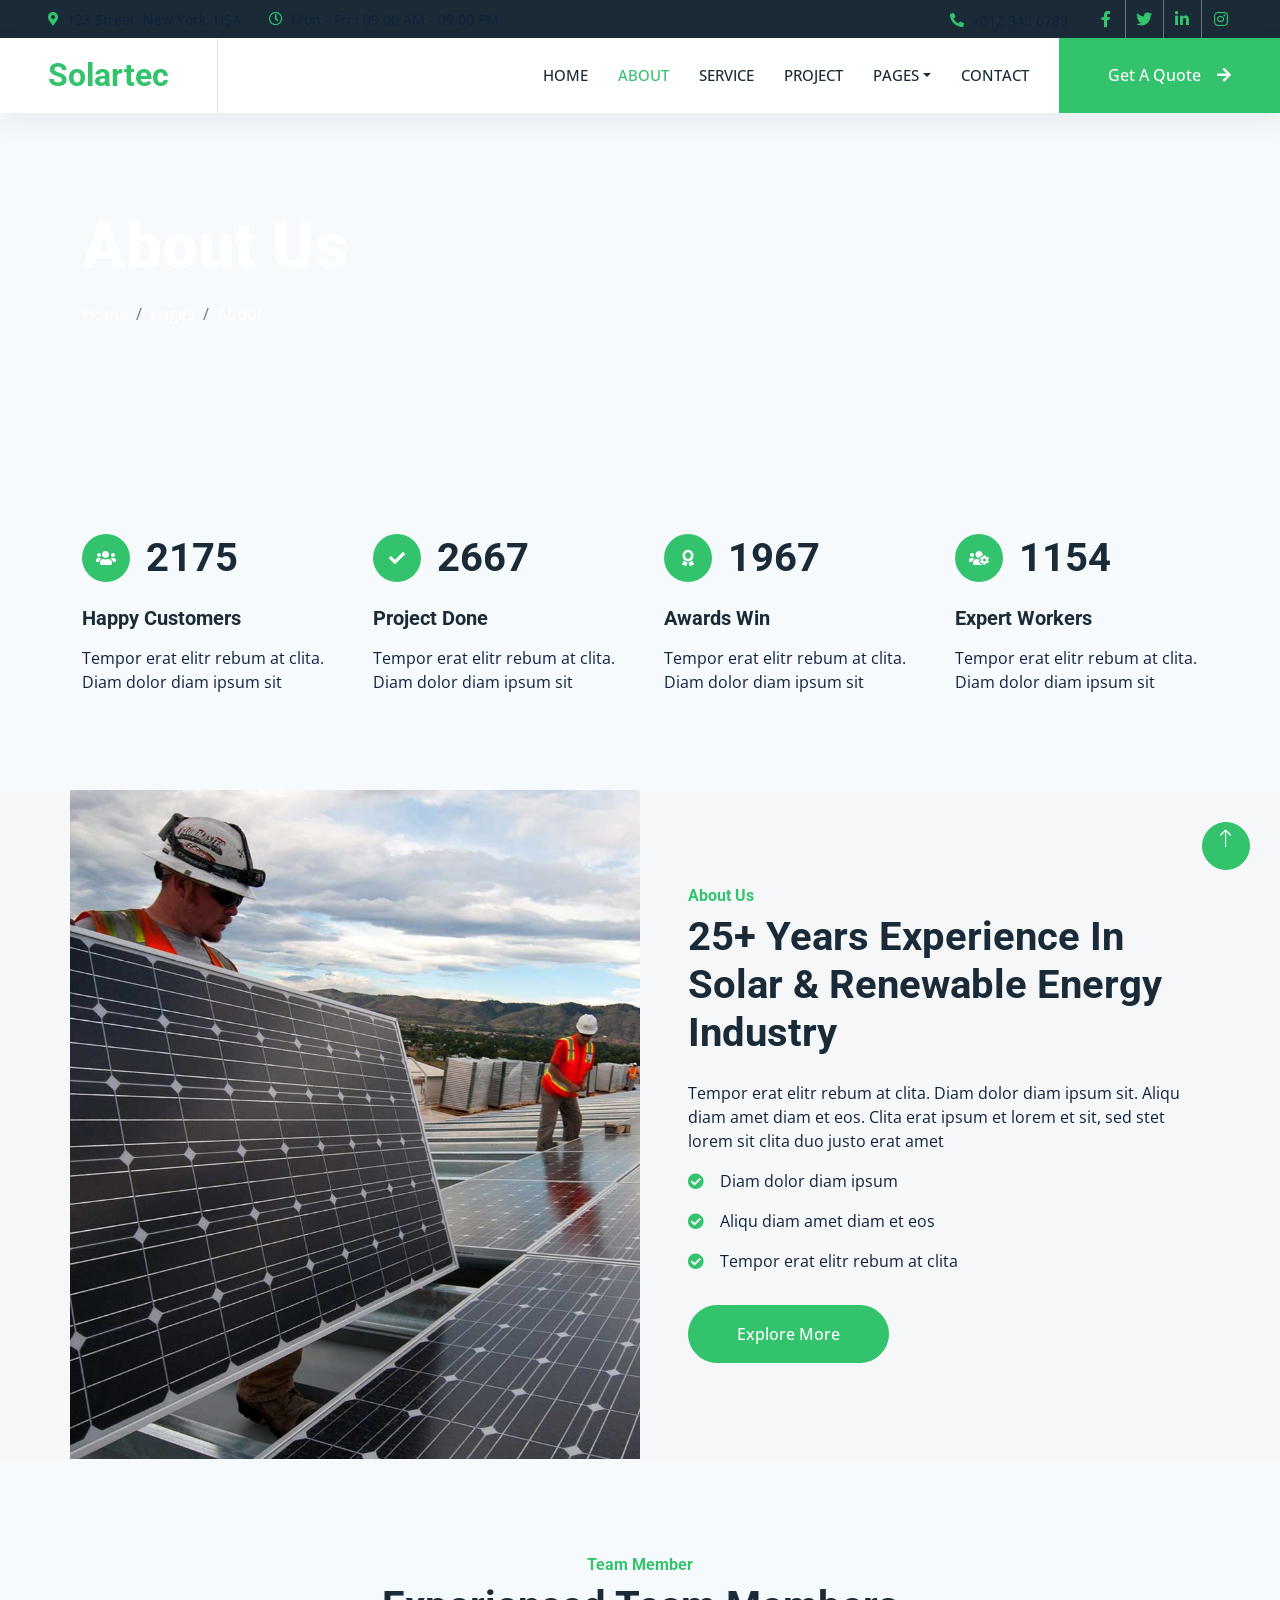
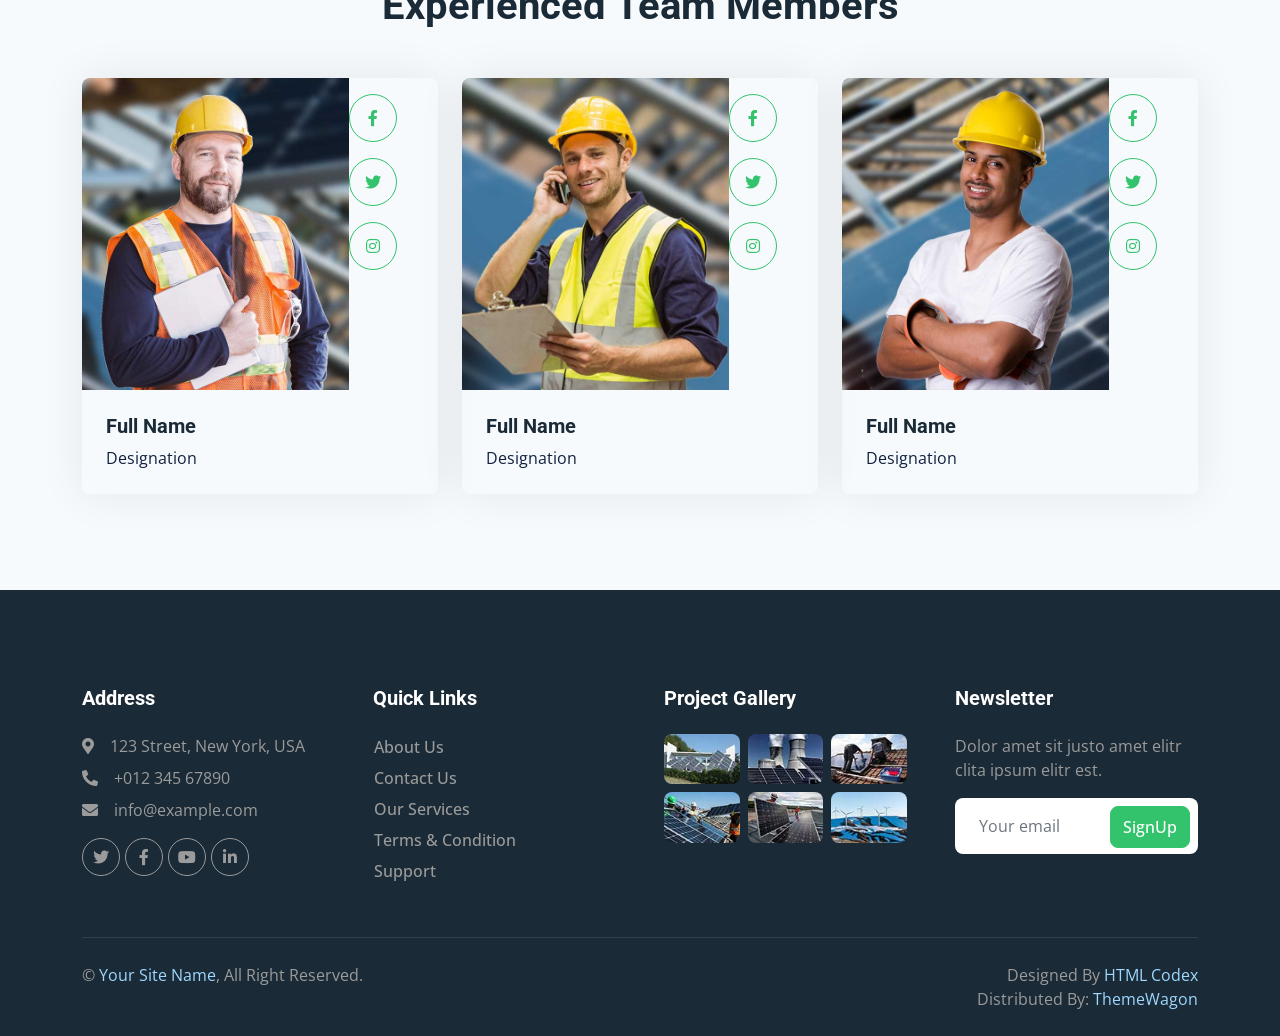
<file: about.html>
<!DOCTYPE html>
<html lang="en">

<head>
    <meta charset="utf-8">
    <title>Solartec - Renewable Energy Website Template</title>
    <meta content="width=device-width, initial-scale=1.0" name="viewport">
    <meta content="" name="keywords">
    <meta content="" name="description">

    <!-- Favicon -->
    <link href="img/favicon.ico" rel="icon">

    <!-- Google Web Fonts -->
    <link rel="preconnect" href="https://fonts.googleapis.com">
    <link rel="preconnect" href="https://fonts.gstatic.com" crossorigin>
    <link href="https://fonts.googleapis.com/css2?family=Open+Sans:wght@400;500&family=Roboto:wght@500;700;900&display=swap" rel="stylesheet"> 

    <!-- Icon Font Stylesheet -->
    <link href="https://cdnjs.cloudflare.com/ajax/libs/font-awesome/5.10.0/css/all.min.css" rel="stylesheet">
    <link href="https://cdn.jsdelivr.net/npm/bootstrap-icons@1.4.1/font/bootstrap-icons.css" rel="stylesheet">

    <!-- Libraries Stylesheet -->
    <link href="lib/animate/animate.min.css" rel="stylesheet">
    <link href="lib/owlcarousel/assets/owl.carousel.min.css" rel="stylesheet">
    <link href="lib/lightbox/css/lightbox.min.css" rel="stylesheet">

    <!-- Customized Bootstrap Stylesheet -->
    <link href="css/bootstrap.min.css" rel="stylesheet">

    <!-- Template Stylesheet -->
    <link href="css/style.css" rel="stylesheet">
</head>

<body>
    <!-- Spinner Start -->
    <div id="spinner" class="show bg-white position-fixed translate-middle w-100 vh-100 top-50 start-50 d-flex align-items-center justify-content-center">
        <div class="spinner-border text-primary" style="width: 3rem; height: 3rem;" role="status">
            <span class="sr-only">Loading...</span>
        </div>
    </div>
    <!-- Spinner End -->


    <!-- Topbar Start -->
    <div class="container-fluid bg-dark p-0">
        <div class="row gx-0 d-none d-lg-flex">
            <div class="col-lg-7 px-5 text-start">
                <div class="h-100 d-inline-flex align-items-center me-4">
                    <small class="fa fa-map-marker-alt text-primary me-2"></small>
                    <small>123 Street, New York, USA</small>
                </div>
                <div class="h-100 d-inline-flex align-items-center">
                    <small class="far fa-clock text-primary me-2"></small>
                    <small>Mon - Fri : 09.00 AM - 09.00 PM</small>
                </div>
            </div>
            <div class="col-lg-5 px-5 text-end">
                <div class="h-100 d-inline-flex align-items-center me-4">
                    <small class="fa fa-phone-alt text-primary me-2"></small>
                    <small>+012 345 6789</small>
                </div>
                <div class="h-100 d-inline-flex align-items-center mx-n2">
                    <a class="btn btn-square btn-link rounded-0 border-0 border-end border-secondary" href=""><i class="fab fa-facebook-f"></i></a>
                    <a class="btn btn-square btn-link rounded-0 border-0 border-end border-secondary" href=""><i class="fab fa-twitter"></i></a>
                    <a class="btn btn-square btn-link rounded-0 border-0 border-end border-secondary" href=""><i class="fab fa-linkedin-in"></i></a>
                    <a class="btn btn-square btn-link rounded-0" href=""><i class="fab fa-instagram"></i></a>
                </div>
            </div>
        </div>
    </div>
    <!-- Topbar End -->


    <!-- Navbar Start -->
    <nav class="navbar navbar-expand-lg bg-white navbar-light sticky-top p-0">
        <a href="index.html" class="navbar-brand d-flex align-items-center border-end px-4 px-lg-5">
            <h2 class="m-0 text-primary">Solartec</h2>
        </a>
        <button type="button" class="navbar-toggler me-4" data-bs-toggle="collapse" data-bs-target="#navbarCollapse">
            <span class="navbar-toggler-icon"></span>
        </button>
        <div class="collapse navbar-collapse" id="navbarCollapse">
            <div class="navbar-nav ms-auto p-4 p-lg-0">
                <a href="index.html" class="nav-item nav-link">Home</a>
                <a href="about.html" class="nav-item nav-link active">About</a>
                <a href="service.html" class="nav-item nav-link">Service</a>
                <a href="project.html" class="nav-item nav-link">Project</a>
                <div class="nav-item dropdown">
                    <a href="#" class="nav-link dropdown-toggle" data-bs-toggle="dropdown">Pages</a>
                    <div class="dropdown-menu bg-light m-0">
                        <a href="feature.html" class="dropdown-item">Feature</a>
                        <a href="quote.html" class="dropdown-item">Free Quote</a>
                        <a href="team.html" class="dropdown-item">Our Team</a>
                        <a href="testimonial.html" class="dropdown-item">Testimonial</a>
                        <a href="404.html" class="dropdown-item">404 Page</a>
                    </div>
                </div>
                <a href="contact.html" class="nav-item nav-link">Contact</a>
            </div>
            <a href="" class="btn btn-primary rounded-0 py-4 px-lg-5 d-none d-lg-block">Get A Quote<i class="fa fa-arrow-right ms-3"></i></a>
        </div>
    </nav>
    <!-- Navbar End -->


    <!-- Page Header Start -->
    <div class="container-fluid page-header py-5 mb-5">
        <div class="container py-5">
            <h1 class="display-3 text-white mb-3 animated slideInDown">About Us</h1>
            <nav aria-label="breadcrumb animated slideInDown">
                <ol class="breadcrumb">
                    <li class="breadcrumb-item"><a class="text-white" href="#">Home</a></li>
                    <li class="breadcrumb-item"><a class="text-white" href="#">Pages</a></li>
                    <li class="breadcrumb-item text-white active" aria-current="page">About</li>
                </ol>
            </nav>
        </div>
    </div>
    <!-- Page Header End -->


    <!-- Feature Start -->
    <div class="container-xxl py-5">
        <div class="container">
            <div class="row g-5">
                <div class="col-md-6 col-lg-3 wow fadeIn" data-wow-delay="0.1s">
                    <div class="d-flex align-items-center mb-4">
                        <div class="btn-lg-square bg-primary rounded-circle me-3">
                            <i class="fa fa-users text-white"></i>
                        </div>
                        <h1 class="mb-0" data-toggle="counter-up">3453</h1>
                    </div>
                    <h5 class="mb-3">Happy Customers</h5>
                    <span>Tempor erat elitr rebum at clita. Diam dolor diam ipsum sit</span>
                </div>
                <div class="col-md-6 col-lg-3 wow fadeIn" data-wow-delay="0.3s">
                    <div class="d-flex align-items-center mb-4">
                        <div class="btn-lg-square bg-primary rounded-circle me-3">
                            <i class="fa fa-check text-white"></i>
                        </div>
                        <h1 class="mb-0" data-toggle="counter-up">4234</h1>
                    </div>
                    <h5 class="mb-3">Project Done</h5>
                    <span>Tempor erat elitr rebum at clita. Diam dolor diam ipsum sit</span>
                </div>
                <div class="col-md-6 col-lg-3 wow fadeIn" data-wow-delay="0.5s">
                    <div class="d-flex align-items-center mb-4">
                        <div class="btn-lg-square bg-primary rounded-circle me-3">
                            <i class="fa fa-award text-white"></i>
                        </div>
                        <h1 class="mb-0" data-toggle="counter-up">3123</h1>
                    </div>
                    <h5 class="mb-3">Awards Win</h5>
                    <span>Tempor erat elitr rebum at clita. Diam dolor diam ipsum sit</span>
                </div>
                <div class="col-md-6 col-lg-3 wow fadeIn" data-wow-delay="0.7s">
                    <div class="d-flex align-items-center mb-4">
                        <div class="btn-lg-square bg-primary rounded-circle me-3">
                            <i class="fa fa-users-cog text-white"></i>
                        </div>
                        <h1 class="mb-0" data-toggle="counter-up">1831</h1>
                    </div>
                    <h5 class="mb-3">Expert Workers</h5>
                    <span>Tempor erat elitr rebum at clita. Diam dolor diam ipsum sit</span>
                </div>
            </div>
        </div>
    </div>
    <!-- Feature Start -->
    

    <!-- About Start -->
    <div class="container-fluid bg-light overflow-hidden my-5 px-lg-0">
        <div class="container about px-lg-0">
            <div class="row g-0 mx-lg-0">
                <div class="col-lg-6 ps-lg-0 wow fadeIn" data-wow-delay="0.1s" style="min-height: 400px;">
                    <div class="position-relative h-100">
                        <img class="position-absolute img-fluid w-100 h-100" src="img/about.jpg" style="object-fit: cover;" alt="">
                    </div>
                </div>
                <div class="col-lg-6 about-text py-5 wow fadeIn" data-wow-delay="0.5s">
                    <div class="p-lg-5 pe-lg-0">
                        <h6 class="text-primary">About Us</h6>
                        <h1 class="mb-4">25+ Years Experience In Solar & Renewable Energy Industry</h1>
                        <p>Tempor erat elitr rebum at clita. Diam dolor diam ipsum sit. Aliqu diam amet diam et eos. Clita erat ipsum et lorem et sit, sed stet lorem sit clita duo justo erat amet</p>
                        <p><i class="fa fa-check-circle text-primary me-3"></i>Diam dolor diam ipsum</p>
                        <p><i class="fa fa-check-circle text-primary me-3"></i>Aliqu diam amet diam et eos</p>
                        <p><i class="fa fa-check-circle text-primary me-3"></i>Tempor erat elitr rebum at clita</p>
                        <a href="" class="btn btn-primary rounded-pill py-3 px-5 mt-3">Explore More</a>
                    </div>
                </div>
            </div>
        </div>
    </div>
    <!-- About End -->


    <!-- Team Start -->
    <div class="container-xxl py-5">
        <div class="container">
            <div class="text-center mx-auto mb-5 wow fadeInUp" data-wow-delay="0.1s" style="max-width: 600px;">
                <h6 class="text-primary">Team Member</h6>
                <h1 class="mb-4">Experienced Team Members</h1>
            </div>
            <div class="row g-4">
                <div class="col-lg-4 col-md-6 wow fadeInUp" data-wow-delay="0.1s">
                    <div class="team-item rounded overflow-hidden">
                        <div class="d-flex">
                            <img class="img-fluid w-75" src="img/team-1.jpg" alt="">
                            <div class="team-social w-25">
                                <a class="btn btn-lg-square btn-outline-primary rounded-circle mt-3" href=""><i class="fab fa-facebook-f"></i></a>
                                <a class="btn btn-lg-square btn-outline-primary rounded-circle mt-3" href=""><i class="fab fa-twitter"></i></a>
                                <a class="btn btn-lg-square btn-outline-primary rounded-circle mt-3" href=""><i class="fab fa-instagram"></i></a>
                            </div>
                        </div>
                        <div class="p-4">
                            <h5>Full Name</h5>
                            <span>Designation</span>
                        </div>
                    </div>
                </div>
                <div class="col-lg-4 col-md-6 wow fadeInUp" data-wow-delay="0.3s">
                    <div class="team-item rounded overflow-hidden">
                        <div class="d-flex">
                            <img class="img-fluid w-75" src="img/team-2.jpg" alt="">
                            <div class="team-social w-25">
                                <a class="btn btn-lg-square btn-outline-primary rounded-circle mt-3" href=""><i class="fab fa-facebook-f"></i></a>
                                <a class="btn btn-lg-square btn-outline-primary rounded-circle mt-3" href=""><i class="fab fa-twitter"></i></a>
                                <a class="btn btn-lg-square btn-outline-primary rounded-circle mt-3" href=""><i class="fab fa-instagram"></i></a>
                            </div>
                        </div>
                        <div class="p-4">
                            <h5>Full Name</h5>
                            <span>Designation</span>
                        </div>
                    </div>
                </div>
                <div class="col-lg-4 col-md-6 wow fadeInUp" data-wow-delay="0.5s">
                    <div class="team-item rounded overflow-hidden">
                        <div class="d-flex">
                            <img class="img-fluid w-75" src="img/team-3.jpg" alt="">
                            <div class="team-social w-25">
                                <a class="btn btn-lg-square btn-outline-primary rounded-circle mt-3" href=""><i class="fab fa-facebook-f"></i></a>
                                <a class="btn btn-lg-square btn-outline-primary rounded-circle mt-3" href=""><i class="fab fa-twitter"></i></a>
                                <a class="btn btn-lg-square btn-outline-primary rounded-circle mt-3" href=""><i class="fab fa-instagram"></i></a>
                            </div>
                        </div>
                        <div class="p-4">
                            <h5>Full Name</h5>
                            <span>Designation</span>
                        </div>
                    </div>
                </div>
            </div>
        </div>
    </div>
    <!-- Team End -->
        

    <!-- Footer Start -->
    <div class="container-fluid bg-dark text-body footer mt-5 pt-5 wow fadeIn" data-wow-delay="0.1s">
        <div class="container py-5">
            <div class="row g-5">
                <div class="col-lg-3 col-md-6">
                    <h5 class="text-white mb-4">Address</h5>
                    <p class="mb-2"><i class="fa fa-map-marker-alt me-3"></i>123 Street, New York, USA</p>
                    <p class="mb-2"><i class="fa fa-phone-alt me-3"></i>+012 345 67890</p>
                    <p class="mb-2"><i class="fa fa-envelope me-3"></i>info@example.com</p>
                    <div class="d-flex pt-2">
                        <a class="btn btn-square btn-outline-light btn-social" href=""><i class="fab fa-twitter"></i></a>
                        <a class="btn btn-square btn-outline-light btn-social" href=""><i class="fab fa-facebook-f"></i></a>
                        <a class="btn btn-square btn-outline-light btn-social" href=""><i class="fab fa-youtube"></i></a>
                        <a class="btn btn-square btn-outline-light btn-social" href=""><i class="fab fa-linkedin-in"></i></a>
                    </div>
                </div>
                <div class="col-lg-3 col-md-6">
                    <h5 class="text-white mb-4">Quick Links</h5>
                    <a class="btn btn-link" href="">About Us</a>
                    <a class="btn btn-link" href="">Contact Us</a>
                    <a class="btn btn-link" href="">Our Services</a>
                    <a class="btn btn-link" href="">Terms & Condition</a>
                    <a class="btn btn-link" href="">Support</a>
                </div>
                <div class="col-lg-3 col-md-6">
                    <h5 class="text-white mb-4">Project Gallery</h5>
                    <div class="row g-2">
                        <div class="col-4">
                            <img class="img-fluid rounded" src="img/gallery-1.jpg" alt="">
                        </div>
                        <div class="col-4">
                            <img class="img-fluid rounded" src="img/gallery-2.jpg" alt="">
                        </div>
                        <div class="col-4">
                            <img class="img-fluid rounded" src="img/gallery-3.jpg" alt="">
                        </div>
                        <div class="col-4">
                            <img class="img-fluid rounded" src="img/gallery-4.jpg" alt="">
                        </div>
                        <div class="col-4">
                            <img class="img-fluid rounded" src="img/gallery-5.jpg" alt="">
                        </div>
                        <div class="col-4">
                            <img class="img-fluid rounded" src="img/gallery-6.jpg" alt="">
                        </div>
                    </div>
                </div>
                <div class="col-lg-3 col-md-6">
                    <h5 class="text-white mb-4">Newsletter</h5>
                    <p>Dolor amet sit justo amet elitr clita ipsum elitr est.</p>
                    <div class="position-relative mx-auto" style="max-width: 400px;">
                        <input class="form-control border-0 w-100 py-3 ps-4 pe-5" type="text" placeholder="Your email">
                        <button type="button" class="btn btn-primary py-2 position-absolute top-0 end-0 mt-2 me-2">SignUp</button>
                    </div>
                </div>
            </div>
        </div>
        <div class="container">
            <div class="copyright">
                <div class="row">
                    <div class="col-md-6 text-center text-md-start mb-3 mb-md-0">
                        &copy; <a href="#">Your Site Name</a>, All Right Reserved.
                    </div>
                    <div class="col-md-6 text-center text-md-end">
                        <!--/*** This template is free as long as you keep the footer author’s credit link/attribution link/backlink. If you'd like to use the template without the footer author’s credit link/attribution link/backlink, you can purchase the Credit Removal License from "https://htmlcodex.com/credit-removal". Thank you for your support. ***/-->
                        Designed By <a href="https://htmlcodex.com">HTML Codex</a>
                        <br>Distributed By: <a href="https://themewagon.com" target="_blank">ThemeWagon</a>
                    </div>
                </div>
            </div>
        </div>
    </div>
    <!-- Footer End -->


    <!-- Back to Top -->
    <a href="#" class="btn btn-lg btn-primary btn-lg-square rounded-circle back-to-top"><i class="bi bi-arrow-up"></i></a>


    <!-- JavaScript Libraries -->
    <script src="https://code.jquery.com/jquery-3.4.1.min.js"></script>
    <script src="https://cdn.jsdelivr.net/npm/bootstrap@5.0.0/dist/js/bootstrap.bundle.min.js"></script>
    <script src="lib/wow/wow.min.js"></script>
    <script src="lib/easing/easing.min.js"></script>
    <script src="lib/waypoints/waypoints.min.js"></script>
    <script src="lib/counterup/counterup.min.js"></script>
    <script src="lib/owlcarousel/owl.carousel.min.js"></script>
    <script src="lib/isotope/isotope.pkgd.min.js"></script>
    <script src="lib/lightbox/js/lightbox.min.js"></script>

    <!-- Template Javascript -->
    <script src="js/main.js"></script>
</body>

</html>
</file>
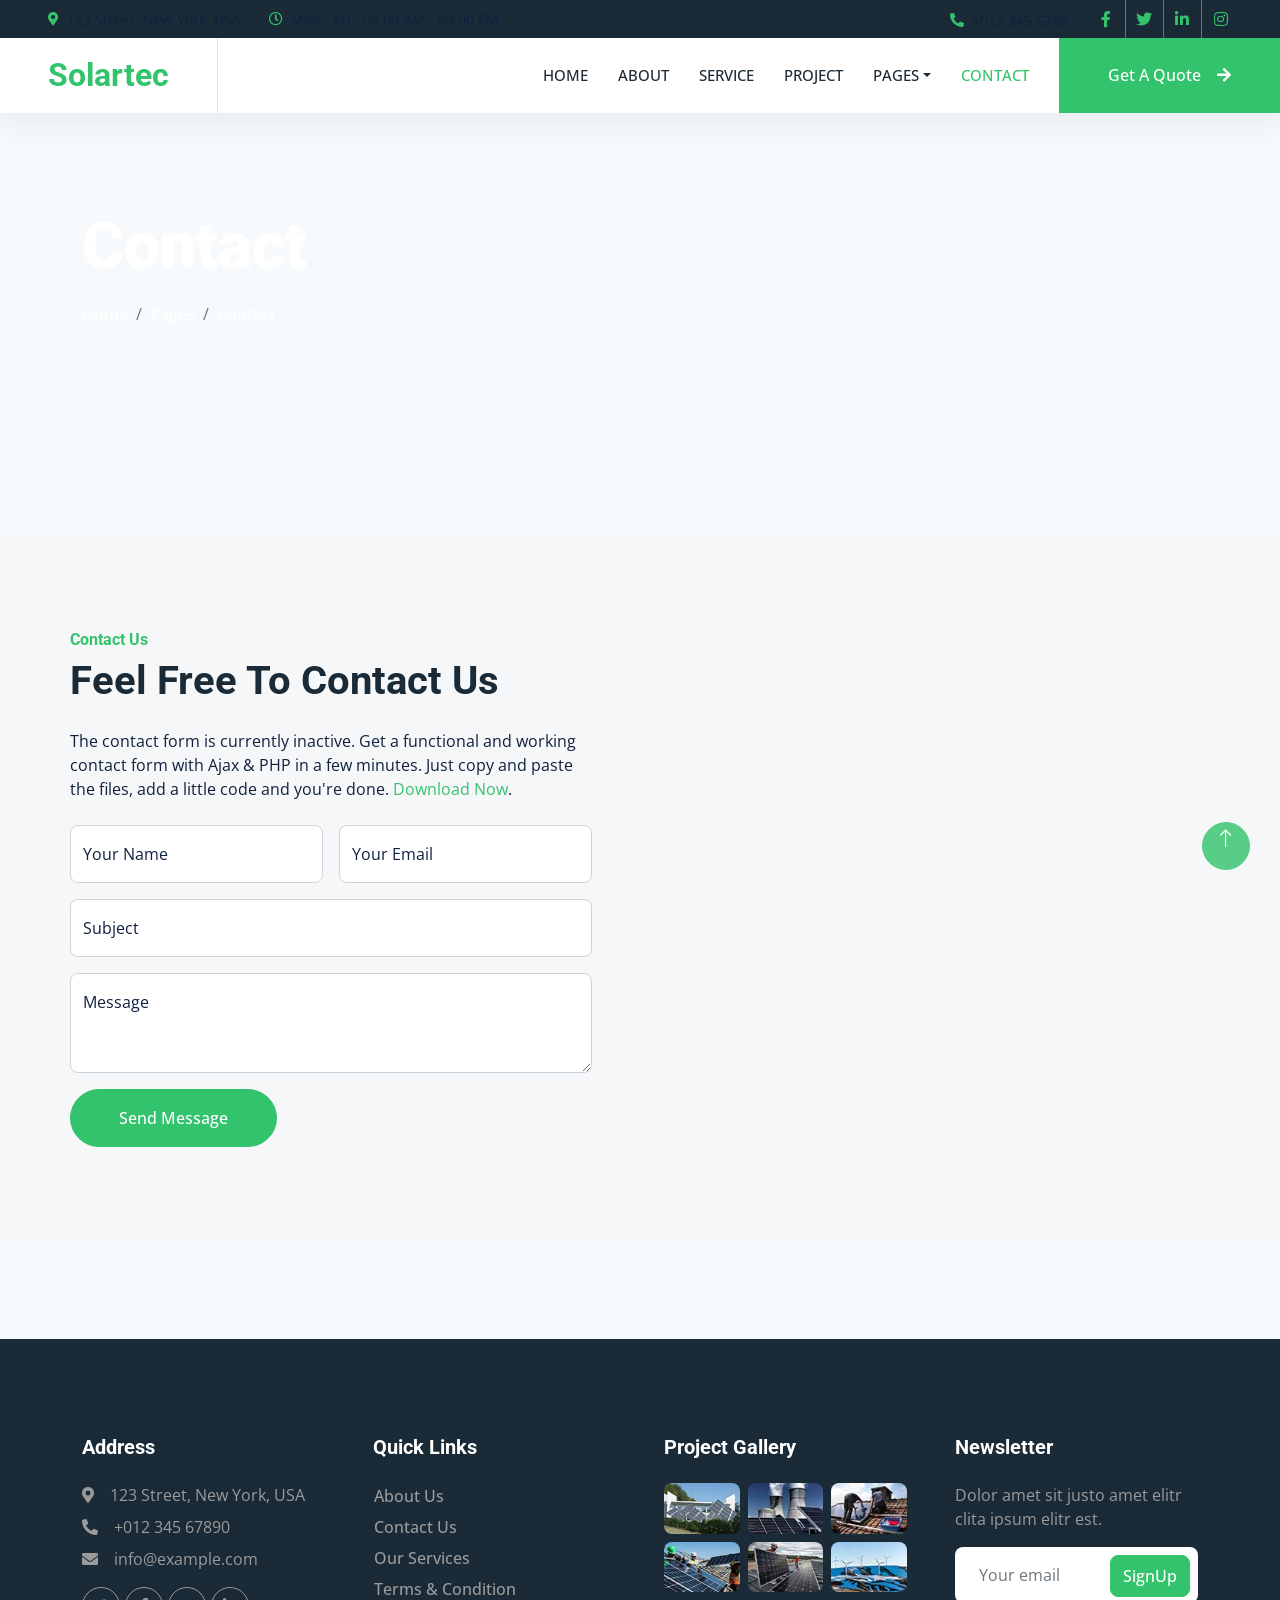
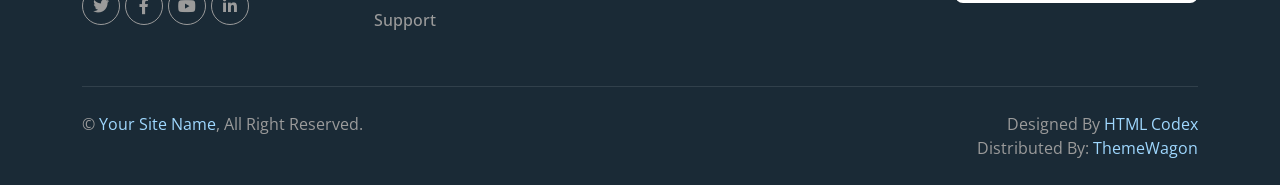
<file: contact.html>
<!DOCTYPE html>
<html lang="en">

<head>
    <meta charset="utf-8">
    <title>Solartec - Renewable Energy Website Template</title>
    <meta content="width=device-width, initial-scale=1.0" name="viewport">
    <meta content="" name="keywords">
    <meta content="" name="description">

    <!-- Favicon -->
    <link href="img/favicon.ico" rel="icon">

    <!-- Google Web Fonts -->
    <link rel="preconnect" href="https://fonts.googleapis.com">
    <link rel="preconnect" href="https://fonts.gstatic.com" crossorigin>
    <link href="https://fonts.googleapis.com/css2?family=Open+Sans:wght@400;500&family=Roboto:wght@500;700;900&display=swap" rel="stylesheet"> 

    <!-- Icon Font Stylesheet -->
    <link href="https://cdnjs.cloudflare.com/ajax/libs/font-awesome/5.10.0/css/all.min.css" rel="stylesheet">
    <link href="https://cdn.jsdelivr.net/npm/bootstrap-icons@1.4.1/font/bootstrap-icons.css" rel="stylesheet">

    <!-- Libraries Stylesheet -->
    <link href="lib/animate/animate.min.css" rel="stylesheet">
    <link href="lib/owlcarousel/assets/owl.carousel.min.css" rel="stylesheet">
    <link href="lib/lightbox/css/lightbox.min.css" rel="stylesheet">

    <!-- Customized Bootstrap Stylesheet -->
    <link href="css/bootstrap.min.css" rel="stylesheet">

    <!-- Template Stylesheet -->
    <link href="css/style.css" rel="stylesheet">
</head>

<body>
    <!-- Spinner Start -->
    <div id="spinner" class="show bg-white position-fixed translate-middle w-100 vh-100 top-50 start-50 d-flex align-items-center justify-content-center">
        <div class="spinner-border text-primary" style="width: 3rem; height: 3rem;" role="status">
            <span class="sr-only">Loading...</span>
        </div>
    </div>
    <!-- Spinner End -->


    <!-- Topbar Start -->
    <div class="container-fluid bg-dark p-0">
        <div class="row gx-0 d-none d-lg-flex">
            <div class="col-lg-7 px-5 text-start">
                <div class="h-100 d-inline-flex align-items-center me-4">
                    <small class="fa fa-map-marker-alt text-primary me-2"></small>
                    <small>123 Street, New York, USA</small>
                </div>
                <div class="h-100 d-inline-flex align-items-center">
                    <small class="far fa-clock text-primary me-2"></small>
                    <small>Mon - Fri : 09.00 AM - 09.00 PM</small>
                </div>
            </div>
            <div class="col-lg-5 px-5 text-end">
                <div class="h-100 d-inline-flex align-items-center me-4">
                    <small class="fa fa-phone-alt text-primary me-2"></small>
                    <small>+012 345 6789</small>
                </div>
                <div class="h-100 d-inline-flex align-items-center mx-n2">
                    <a class="btn btn-square btn-link rounded-0 border-0 border-end border-secondary" href=""><i class="fab fa-facebook-f"></i></a>
                    <a class="btn btn-square btn-link rounded-0 border-0 border-end border-secondary" href=""><i class="fab fa-twitter"></i></a>
                    <a class="btn btn-square btn-link rounded-0 border-0 border-end border-secondary" href=""><i class="fab fa-linkedin-in"></i></a>
                    <a class="btn btn-square btn-link rounded-0" href=""><i class="fab fa-instagram"></i></a>
                </div>
            </div>
        </div>
    </div>
    <!-- Topbar End -->


    <!-- Navbar Start -->
    <nav class="navbar navbar-expand-lg bg-white navbar-light sticky-top p-0">
        <a href="index.html" class="navbar-brand d-flex align-items-center border-end px-4 px-lg-5">
            <h2 class="m-0 text-primary">Solartec</h2>
        </a>
        <button type="button" class="navbar-toggler me-4" data-bs-toggle="collapse" data-bs-target="#navbarCollapse">
            <span class="navbar-toggler-icon"></span>
        </button>
        <div class="collapse navbar-collapse" id="navbarCollapse">
            <div class="navbar-nav ms-auto p-4 p-lg-0">
                <a href="index.html" class="nav-item nav-link">Home</a>
                <a href="about.html" class="nav-item nav-link">About</a>
                <a href="service.html" class="nav-item nav-link">Service</a>
                <a href="project.html" class="nav-item nav-link">Project</a>
                <div class="nav-item dropdown">
                    <a href="#" class="nav-link dropdown-toggle" data-bs-toggle="dropdown">Pages</a>
                    <div class="dropdown-menu bg-light m-0">
                        <a href="feature.html" class="dropdown-item">Feature</a>
                        <a href="quote.html" class="dropdown-item">Free Quote</a>
                        <a href="team.html" class="dropdown-item">Our Team</a>
                        <a href="testimonial.html" class="dropdown-item">Testimonial</a>
                        <a href="404.html" class="dropdown-item">404 Page</a>
                    </div>
                </div>
                <a href="contact.html" class="nav-item nav-link active">Contact</a>
            </div>
            <a href="" class="btn btn-primary rounded-0 py-4 px-lg-5 d-none d-lg-block">Get A Quote<i class="fa fa-arrow-right ms-3"></i></a>
        </div>
    </nav>
    <!-- Navbar End -->


    <!-- Page Header Start -->
    <div class="container-fluid page-header py-5 mb-5">
        <div class="container py-5">
            <h1 class="display-3 text-white mb-3 animated slideInDown">Contact</h1>
            <nav aria-label="breadcrumb animated slideInDown">
                <ol class="breadcrumb">
                    <li class="breadcrumb-item"><a class="text-white" href="#">Home</a></li>
                    <li class="breadcrumb-item"><a class="text-white" href="#">Pages</a></li>
                    <li class="breadcrumb-item text-white active" aria-current="page">Contact</li>
                </ol>
            </nav>
        </div>
    </div>
    <!-- Page Header End -->


    <!-- Contact Start -->
    <div class="container-fluid bg-light overflow-hidden px-lg-0" style="margin: 6rem 0;">
        <div class="container contact px-lg-0">
            <div class="row g-0 mx-lg-0">
                <div class="col-lg-6 contact-text py-5 wow fadeIn" data-wow-delay="0.5s">
                    <div class="p-lg-5 ps-lg-0">
                        <h6 class="text-primary">Contact Us</h6>
                        <h1 class="mb-4">Feel Free To Contact Us</h1>
                        <p class="mb-4">The contact form is currently inactive. Get a functional and working contact form with Ajax & PHP in a few minutes. Just copy and paste the files, add a little code and you're done. <a href="https://htmlcodex.com/contact-form">Download Now</a>.</p>
                        <form>
                            <div class="row g-3">
                                <div class="col-md-6">
                                    <div class="form-floating">
                                        <input type="text" class="form-control" id="name" placeholder="Your Name">
                                        <label for="name">Your Name</label>
                                    </div>
                                </div>
                                <div class="col-md-6">
                                    <div class="form-floating">
                                        <input type="email" class="form-control" id="email" placeholder="Your Email">
                                        <label for="email">Your Email</label>
                                    </div>
                                </div>
                                <div class="col-12">
                                    <div class="form-floating">
                                        <input type="text" class="form-control" id="subject" placeholder="Subject">
                                        <label for="subject">Subject</label>
                                    </div>
                                </div>
                                <div class="col-12">
                                    <div class="form-floating">
                                        <textarea class="form-control" placeholder="Leave a message here" id="message" style="height: 100px"></textarea>
                                        <label for="message">Message</label>
                                    </div>
                                </div>
                                <div class="col-12">
                                    <button class="btn btn-primary rounded-pill py-3 px-5" type="submit">Send Message</button>
                                </div>
                            </div>
                        </form>
                    </div>
                </div>
                <div class="col-lg-6 pe-lg-0" style="min-height: 400px;">
                    <div class="position-relative h-100">
                        <iframe class="position-absolute w-100 h-100" style="object-fit: cover;"
                        src="https://www.google.com/maps/embed?pb=!1m18!1m12!1m3!1d3001156.4288297426!2d-78.01371936852176!3d42.72876761954724!2m3!1f0!2f0!3f0!3m2!1i1024!2i768!4f13.1!3m3!1m2!1s0x4ccc4bf0f123a5a9%3A0xddcfc6c1de189567!2sNew%20York%2C%20USA!5e0!3m2!1sen!2sbd!4v1603794290143!5m2!1sen!2sbd"
                        frameborder="0" allowfullscreen="" aria-hidden="false"
                        tabindex="0"></iframe>
                    </div>
                </div>
            </div>
        </div>
    </div>
    <!-- Contact End -->


    <!-- Footer Start -->
    <div class="container-fluid bg-dark text-body footer mt-5 pt-5 wow fadeIn" data-wow-delay="0.1s">
        <div class="container py-5">
            <div class="row g-5">
                <div class="col-lg-3 col-md-6">
                    <h5 class="text-white mb-4">Address</h5>
                    <p class="mb-2"><i class="fa fa-map-marker-alt me-3"></i>123 Street, New York, USA</p>
                    <p class="mb-2"><i class="fa fa-phone-alt me-3"></i>+012 345 67890</p>
                    <p class="mb-2"><i class="fa fa-envelope me-3"></i>info@example.com</p>
                    <div class="d-flex pt-2">
                        <a class="btn btn-square btn-outline-light btn-social" href=""><i class="fab fa-twitter"></i></a>
                        <a class="btn btn-square btn-outline-light btn-social" href=""><i class="fab fa-facebook-f"></i></a>
                        <a class="btn btn-square btn-outline-light btn-social" href=""><i class="fab fa-youtube"></i></a>
                        <a class="btn btn-square btn-outline-light btn-social" href=""><i class="fab fa-linkedin-in"></i></a>
                    </div>
                </div>
                <div class="col-lg-3 col-md-6">
                    <h5 class="text-white mb-4">Quick Links</h5>
                    <a class="btn btn-link" href="">About Us</a>
                    <a class="btn btn-link" href="">Contact Us</a>
                    <a class="btn btn-link" href="">Our Services</a>
                    <a class="btn btn-link" href="">Terms & Condition</a>
                    <a class="btn btn-link" href="">Support</a>
                </div>
                <div class="col-lg-3 col-md-6">
                    <h5 class="text-white mb-4">Project Gallery</h5>
                    <div class="row g-2">
                        <div class="col-4">
                            <img class="img-fluid rounded" src="img/gallery-1.jpg" alt="">
                        </div>
                        <div class="col-4">
                            <img class="img-fluid rounded" src="img/gallery-2.jpg" alt="">
                        </div>
                        <div class="col-4">
                            <img class="img-fluid rounded" src="img/gallery-3.jpg" alt="">
                        </div>
                        <div class="col-4">
                            <img class="img-fluid rounded" src="img/gallery-4.jpg" alt="">
                        </div>
                        <div class="col-4">
                            <img class="img-fluid rounded" src="img/gallery-5.jpg" alt="">
                        </div>
                        <div class="col-4">
                            <img class="img-fluid rounded" src="img/gallery-6.jpg" alt="">
                        </div>
                    </div>
                </div>
                <div class="col-lg-3 col-md-6">
                    <h5 class="text-white mb-4">Newsletter</h5>
                    <p>Dolor amet sit justo amet elitr clita ipsum elitr est.</p>
                    <div class="position-relative mx-auto" style="max-width: 400px;">
                        <input class="form-control border-0 w-100 py-3 ps-4 pe-5" type="text" placeholder="Your email">
                        <button type="button" class="btn btn-primary py-2 position-absolute top-0 end-0 mt-2 me-2">SignUp</button>
                    </div>
                </div>
            </div>
        </div>
        <div class="container">
            <div class="copyright">
                <div class="row">
                    <div class="col-md-6 text-center text-md-start mb-3 mb-md-0">
                        &copy; <a href="#">Your Site Name</a>, All Right Reserved.
                    </div>
                    <div class="col-md-6 text-center text-md-end">
                        <!--/*** This template is free as long as you keep the footer author’s credit link/attribution link/backlink. If you'd like to use the template without the footer author’s credit link/attribution link/backlink, you can purchase the Credit Removal License from "https://htmlcodex.com/credit-removal". Thank you for your support. ***/-->
                        Designed By <a href="https://htmlcodex.com">HTML Codex</a>
                        <br>Distributed By: <a href="https://themewagon.com" target="_blank">ThemeWagon</a>
                    </div>
                </div>
            </div>
        </div>
    </div>
    <!-- Footer End -->


    <!-- Back to Top -->
    <a href="#" class="btn btn-lg btn-primary btn-lg-square rounded-circle back-to-top"><i class="bi bi-arrow-up"></i></a>


    <!-- JavaScript Libraries -->
    <script src="https://code.jquery.com/jquery-3.4.1.min.js"></script>
    <script src="https://cdn.jsdelivr.net/npm/bootstrap@5.0.0/dist/js/bootstrap.bundle.min.js"></script>
    <script src="lib/wow/wow.min.js"></script>
    <script src="lib/easing/easing.min.js"></script>
    <script src="lib/waypoints/waypoints.min.js"></script>
    <script src="lib/counterup/counterup.min.js"></script>
    <script src="lib/owlcarousel/owl.carousel.min.js"></script>
    <script src="lib/isotope/isotope.pkgd.min.js"></script>
    <script src="lib/lightbox/js/lightbox.min.js"></script>

    <!-- Template Javascript -->
    <script src="js/main.js"></script>
</body>

</html>
</file>
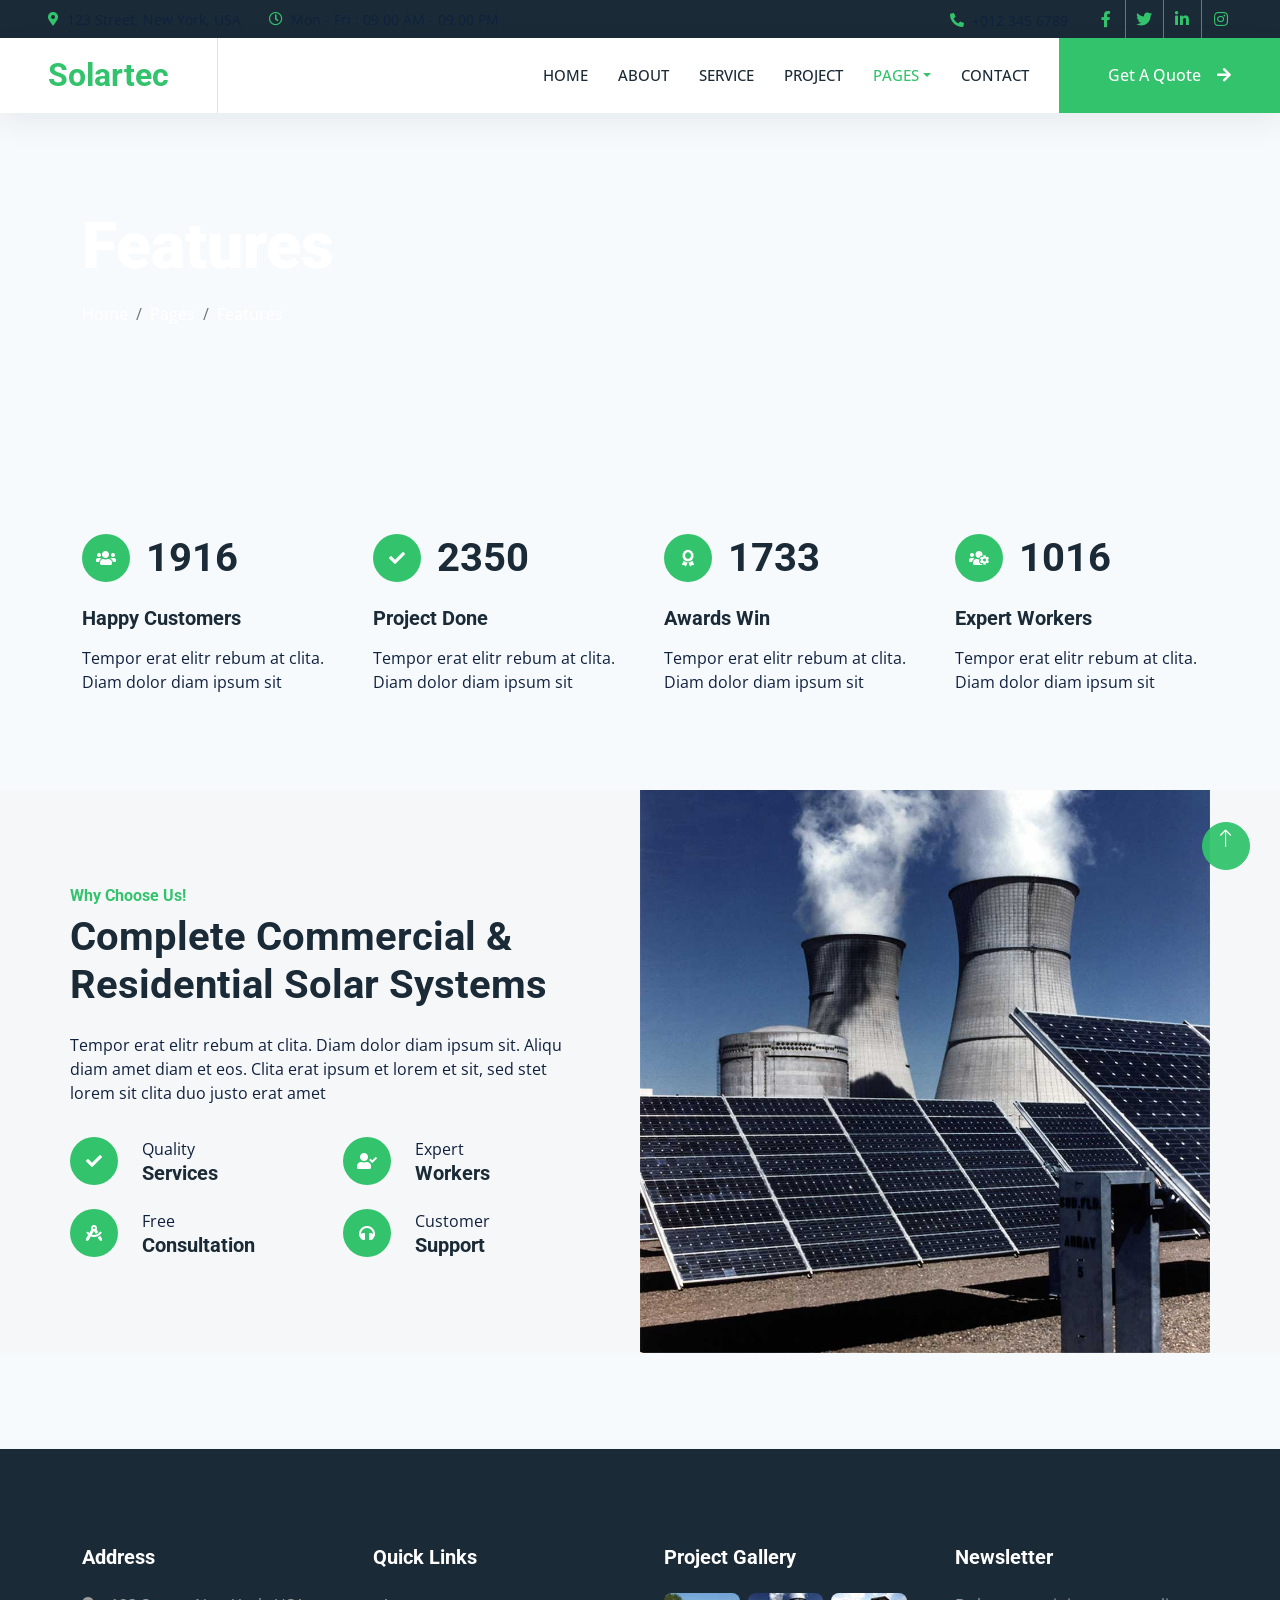
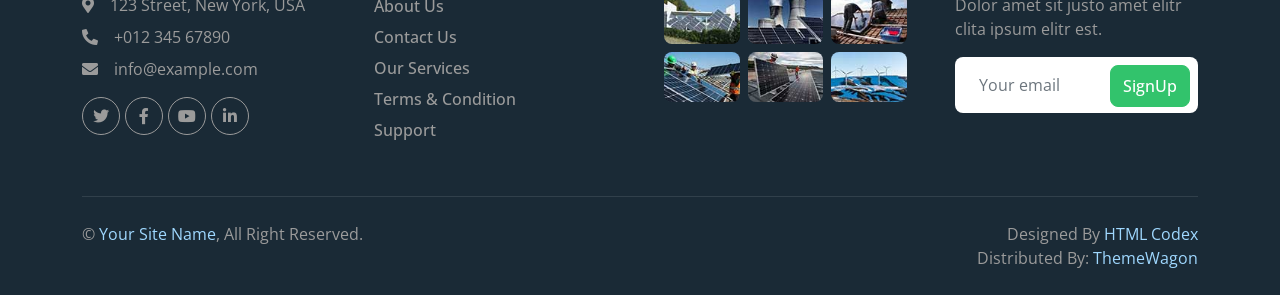
<file: feature.html>
<!DOCTYPE html>
<html lang="en">

<head>
    <meta charset="utf-8">
    <title>Solartec - Renewable Energy Website Template</title>
    <meta content="width=device-width, initial-scale=1.0" name="viewport">
    <meta content="" name="keywords">
    <meta content="" name="description">

    <!-- Favicon -->
    <link href="img/favicon.ico" rel="icon">

    <!-- Google Web Fonts -->
    <link rel="preconnect" href="https://fonts.googleapis.com">
    <link rel="preconnect" href="https://fonts.gstatic.com" crossorigin>
    <link href="https://fonts.googleapis.com/css2?family=Open+Sans:wght@400;500&family=Roboto:wght@500;700;900&display=swap" rel="stylesheet"> 

    <!-- Icon Font Stylesheet -->
    <link href="https://cdnjs.cloudflare.com/ajax/libs/font-awesome/5.10.0/css/all.min.css" rel="stylesheet">
    <link href="https://cdn.jsdelivr.net/npm/bootstrap-icons@1.4.1/font/bootstrap-icons.css" rel="stylesheet">

    <!-- Libraries Stylesheet -->
    <link href="lib/animate/animate.min.css" rel="stylesheet">
    <link href="lib/owlcarousel/assets/owl.carousel.min.css" rel="stylesheet">
    <link href="lib/lightbox/css/lightbox.min.css" rel="stylesheet">

    <!-- Customized Bootstrap Stylesheet -->
    <link href="css/bootstrap.min.css" rel="stylesheet">

    <!-- Template Stylesheet -->
    <link href="css/style.css" rel="stylesheet">
</head>

<body>
    <!-- Spinner Start -->
    <div id="spinner" class="show bg-white position-fixed translate-middle w-100 vh-100 top-50 start-50 d-flex align-items-center justify-content-center">
        <div class="spinner-border text-primary" style="width: 3rem; height: 3rem;" role="status">
            <span class="sr-only">Loading...</span>
        </div>
    </div>
    <!-- Spinner End -->


    <!-- Topbar Start -->
    <div class="container-fluid bg-dark p-0">
        <div class="row gx-0 d-none d-lg-flex">
            <div class="col-lg-7 px-5 text-start">
                <div class="h-100 d-inline-flex align-items-center me-4">
                    <small class="fa fa-map-marker-alt text-primary me-2"></small>
                    <small>123 Street, New York, USA</small>
                </div>
                <div class="h-100 d-inline-flex align-items-center">
                    <small class="far fa-clock text-primary me-2"></small>
                    <small>Mon - Fri : 09.00 AM - 09.00 PM</small>
                </div>
            </div>
            <div class="col-lg-5 px-5 text-end">
                <div class="h-100 d-inline-flex align-items-center me-4">
                    <small class="fa fa-phone-alt text-primary me-2"></small>
                    <small>+012 345 6789</small>
                </div>
                <div class="h-100 d-inline-flex align-items-center mx-n2">
                    <a class="btn btn-square btn-link rounded-0 border-0 border-end border-secondary" href=""><i class="fab fa-facebook-f"></i></a>
                    <a class="btn btn-square btn-link rounded-0 border-0 border-end border-secondary" href=""><i class="fab fa-twitter"></i></a>
                    <a class="btn btn-square btn-link rounded-0 border-0 border-end border-secondary" href=""><i class="fab fa-linkedin-in"></i></a>
                    <a class="btn btn-square btn-link rounded-0" href=""><i class="fab fa-instagram"></i></a>
                </div>
            </div>
        </div>
    </div>
    <!-- Topbar End -->


    <!-- Navbar Start -->
    <nav class="navbar navbar-expand-lg bg-white navbar-light sticky-top p-0">
        <a href="index.html" class="navbar-brand d-flex align-items-center border-end px-4 px-lg-5">
            <h2 class="m-0 text-primary">Solartec</h2>
        </a>
        <button type="button" class="navbar-toggler me-4" data-bs-toggle="collapse" data-bs-target="#navbarCollapse">
            <span class="navbar-toggler-icon"></span>
        </button>
        <div class="collapse navbar-collapse" id="navbarCollapse">
            <div class="navbar-nav ms-auto p-4 p-lg-0">
                <a href="index.html" class="nav-item nav-link">Home</a>
                <a href="about.html" class="nav-item nav-link">About</a>
                <a href="service.html" class="nav-item nav-link">Service</a>
                <a href="project.html" class="nav-item nav-link">Project</a>
                <div class="nav-item dropdown">
                    <a href="#" class="nav-link dropdown-toggle active" data-bs-toggle="dropdown">Pages</a>
                    <div class="dropdown-menu bg-light m-0">
                        <a href="feature.html" class="dropdown-item active">Feature</a>
                        <a href="quote.html" class="dropdown-item">Free Quote</a>
                        <a href="team.html" class="dropdown-item">Our Team</a>
                        <a href="testimonial.html" class="dropdown-item">Testimonial</a>
                        <a href="404.html" class="dropdown-item">404 Page</a>
                    </div>
                </div>
                <a href="contact.html" class="nav-item nav-link">Contact</a>
            </div>
            <a href="" class="btn btn-primary rounded-0 py-4 px-lg-5 d-none d-lg-block">Get A Quote<i class="fa fa-arrow-right ms-3"></i></a>
        </div>
    </nav>
    <!-- Navbar End -->


    <!-- Page Header Start -->
    <div class="container-fluid page-header py-5 mb-5">
        <div class="container py-5">
            <h1 class="display-3 text-white mb-3 animated slideInDown">Features</h1>
            <nav aria-label="breadcrumb animated slideInDown">
                <ol class="breadcrumb">
                    <li class="breadcrumb-item"><a class="text-white" href="#">Home</a></li>
                    <li class="breadcrumb-item"><a class="text-white" href="#">Pages</a></li>
                    <li class="breadcrumb-item text-white active" aria-current="page">Features</li>
                </ol>
            </nav>
        </div>
    </div>
    <!-- Page Header End -->


    <!-- Feature Start -->
    <div class="container-xxl py-5">
        <div class="container">
            <div class="row g-5">
                <div class="col-md-6 col-lg-3 wow fadeIn" data-wow-delay="0.1s">
                    <div class="d-flex align-items-center mb-4">
                        <div class="btn-lg-square bg-primary rounded-circle me-3">
                            <i class="fa fa-users text-white"></i>
                        </div>
                        <h1 class="mb-0" data-toggle="counter-up">3453</h1>
                    </div>
                    <h5 class="mb-3">Happy Customers</h5>
                    <span>Tempor erat elitr rebum at clita. Diam dolor diam ipsum sit</span>
                </div>
                <div class="col-md-6 col-lg-3 wow fadeIn" data-wow-delay="0.3s">
                    <div class="d-flex align-items-center mb-4">
                        <div class="btn-lg-square bg-primary rounded-circle me-3">
                            <i class="fa fa-check text-white"></i>
                        </div>
                        <h1 class="mb-0" data-toggle="counter-up">4234</h1>
                    </div>
                    <h5 class="mb-3">Project Done</h5>
                    <span>Tempor erat elitr rebum at clita. Diam dolor diam ipsum sit</span>
                </div>
                <div class="col-md-6 col-lg-3 wow fadeIn" data-wow-delay="0.5s">
                    <div class="d-flex align-items-center mb-4">
                        <div class="btn-lg-square bg-primary rounded-circle me-3">
                            <i class="fa fa-award text-white"></i>
                        </div>
                        <h1 class="mb-0" data-toggle="counter-up">3123</h1>
                    </div>
                    <h5 class="mb-3">Awards Win</h5>
                    <span>Tempor erat elitr rebum at clita. Diam dolor diam ipsum sit</span>
                </div>
                <div class="col-md-6 col-lg-3 wow fadeIn" data-wow-delay="0.7s">
                    <div class="d-flex align-items-center mb-4">
                        <div class="btn-lg-square bg-primary rounded-circle me-3">
                            <i class="fa fa-users-cog text-white"></i>
                        </div>
                        <h1 class="mb-0" data-toggle="counter-up">1831</h1>
                    </div>
                    <h5 class="mb-3">Expert Workers</h5>
                    <span>Tempor erat elitr rebum at clita. Diam dolor diam ipsum sit</span>
                </div>
            </div>
        </div>
    </div>
    <!-- Feature Start -->


    <!-- Feature Start -->
    <div class="container-fluid bg-light overflow-hidden my-5 px-lg-0">
        <div class="container feature px-lg-0">
            <div class="row g-0 mx-lg-0">
                <div class="col-lg-6 feature-text py-5 wow fadeIn" data-wow-delay="0.1s">
                    <div class="p-lg-5 ps-lg-0">
                        <h6 class="text-primary">Why Choose Us!</h6>
                        <h1 class="mb-4">Complete Commercial & Residential Solar Systems</h1>
                        <p class="mb-4 pb-2">Tempor erat elitr rebum at clita. Diam dolor diam ipsum sit. Aliqu diam amet diam et eos. Clita erat ipsum et lorem et sit, sed stet lorem sit clita duo justo erat amet</p>
                        <div class="row g-4">
                            <div class="col-6">
                                <div class="d-flex align-items-center">
                                    <div class="btn-lg-square bg-primary rounded-circle">
                                        <i class="fa fa-check text-white"></i>
                                    </div>
                                    <div class="ms-4">
                                        <p class="mb-0">Quality</p>
                                        <h5 class="mb-0">Services</h5>
                                    </div>
                                </div>
                            </div>
                            <div class="col-6">
                                <div class="d-flex align-items-center">
                                    <div class="btn-lg-square bg-primary rounded-circle">
                                        <i class="fa fa-user-check text-white"></i>
                                    </div>
                                    <div class="ms-4">
                                        <p class="mb-0">Expert</p>
                                        <h5 class="mb-0">Workers</h5>
                                    </div>
                                </div>
                            </div>
                            <div class="col-6">
                                <div class="d-flex align-items-center">
                                    <div class="btn-lg-square bg-primary rounded-circle">
                                        <i class="fa fa-drafting-compass text-white"></i>
                                    </div>
                                    <div class="ms-4">
                                        <p class="mb-0">Free</p>
                                        <h5 class="mb-0">Consultation</h5>
                                    </div>
                                </div>
                            </div>
                            <div class="col-6">
                                <div class="d-flex align-items-center">
                                    <div class="btn-lg-square bg-primary rounded-circle">
                                        <i class="fa fa-headphones text-white"></i>
                                    </div>
                                    <div class="ms-4">
                                        <p class="mb-0">Customer</p>
                                        <h5 class="mb-0">Support</h5>
                                    </div>
                                </div>
                            </div>
                        </div>
                    </div>
                </div>
                <div class="col-lg-6 pe-lg-0 wow fadeIn" data-wow-delay="0.5s" style="min-height: 400px;">
                    <div class="position-relative h-100">
                        <img class="position-absolute img-fluid w-100 h-100" src="img/feature.jpg" style="object-fit: cover;" alt="">
                    </div>
                </div>
            </div>
        </div>
    </div>
    <!-- Feature End -->
        

    <!-- Footer Start -->
    <div class="container-fluid bg-dark text-body footer pt-5 wow fadeIn" data-wow-delay="0.1s" style="margin-top: 6rem;">
        <div class="container py-5">
            <div class="row g-5">
                <div class="col-lg-3 col-md-6">
                    <h5 class="text-white mb-4">Address</h5>
                    <p class="mb-2"><i class="fa fa-map-marker-alt me-3"></i>123 Street, New York, USA</p>
                    <p class="mb-2"><i class="fa fa-phone-alt me-3"></i>+012 345 67890</p>
                    <p class="mb-2"><i class="fa fa-envelope me-3"></i>info@example.com</p>
                    <div class="d-flex pt-2">
                        <a class="btn btn-square btn-outline-light btn-social" href=""><i class="fab fa-twitter"></i></a>
                        <a class="btn btn-square btn-outline-light btn-social" href=""><i class="fab fa-facebook-f"></i></a>
                        <a class="btn btn-square btn-outline-light btn-social" href=""><i class="fab fa-youtube"></i></a>
                        <a class="btn btn-square btn-outline-light btn-social" href=""><i class="fab fa-linkedin-in"></i></a>
                    </div>
                </div>
                <div class="col-lg-3 col-md-6">
                    <h5 class="text-white mb-4">Quick Links</h5>
                    <a class="btn btn-link" href="">About Us</a>
                    <a class="btn btn-link" href="">Contact Us</a>
                    <a class="btn btn-link" href="">Our Services</a>
                    <a class="btn btn-link" href="">Terms & Condition</a>
                    <a class="btn btn-link" href="">Support</a>
                </div>
                <div class="col-lg-3 col-md-6">
                    <h5 class="text-white mb-4">Project Gallery</h5>
                    <div class="row g-2">
                        <div class="col-4">
                            <img class="img-fluid rounded" src="img/gallery-1.jpg" alt="">
                        </div>
                        <div class="col-4">
                            <img class="img-fluid rounded" src="img/gallery-2.jpg" alt="">
                        </div>
                        <div class="col-4">
                            <img class="img-fluid rounded" src="img/gallery-3.jpg" alt="">
                        </div>
                        <div class="col-4">
                            <img class="img-fluid rounded" src="img/gallery-4.jpg" alt="">
                        </div>
                        <div class="col-4">
                            <img class="img-fluid rounded" src="img/gallery-5.jpg" alt="">
                        </div>
                        <div class="col-4">
                            <img class="img-fluid rounded" src="img/gallery-6.jpg" alt="">
                        </div>
                    </div>
                </div>
                <div class="col-lg-3 col-md-6">
                    <h5 class="text-white mb-4">Newsletter</h5>
                    <p>Dolor amet sit justo amet elitr clita ipsum elitr est.</p>
                    <div class="position-relative mx-auto" style="max-width: 400px;">
                        <input class="form-control border-0 w-100 py-3 ps-4 pe-5" type="text" placeholder="Your email">
                        <button type="button" class="btn btn-primary py-2 position-absolute top-0 end-0 mt-2 me-2">SignUp</button>
                    </div>
                </div>
            </div>
        </div>
        <div class="container">
            <div class="copyright">
                <div class="row">
                    <div class="col-md-6 text-center text-md-start mb-3 mb-md-0">
                        &copy; <a href="#">Your Site Name</a>, All Right Reserved.
                    </div>
                    <div class="col-md-6 text-center text-md-end">
                        <!--/*** This template is free as long as you keep the footer author’s credit link/attribution link/backlink. If you'd like to use the template without the footer author’s credit link/attribution link/backlink, you can purchase the Credit Removal License from "https://htmlcodex.com/credit-removal". Thank you for your support. ***/-->
                        Designed By <a href="https://htmlcodex.com">HTML Codex</a>
                        <br>Distributed By: <a href="https://themewagon.com" target="_blank">ThemeWagon</a>
                    </div>
                </div>
            </div>
        </div>
    </div>
    <!-- Footer End -->


    <!-- Back to Top -->
    <a href="#" class="btn btn-lg btn-primary btn-lg-square rounded-circle back-to-top"><i class="bi bi-arrow-up"></i></a>


    <!-- JavaScript Libraries -->
    <script src="https://code.jquery.com/jquery-3.4.1.min.js"></script>
    <script src="https://cdn.jsdelivr.net/npm/bootstrap@5.0.0/dist/js/bootstrap.bundle.min.js"></script>
    <script src="lib/wow/wow.min.js"></script>
    <script src="lib/easing/easing.min.js"></script>
    <script src="lib/waypoints/waypoints.min.js"></script>
    <script src="lib/counterup/counterup.min.js"></script>
    <script src="lib/owlcarousel/owl.carousel.min.js"></script>
    <script src="lib/isotope/isotope.pkgd.min.js"></script>
    <script src="lib/lightbox/js/lightbox.min.js"></script>

    <!-- Template Javascript -->
    <script src="js/main.js"></script>
</body>

</html>
</file>
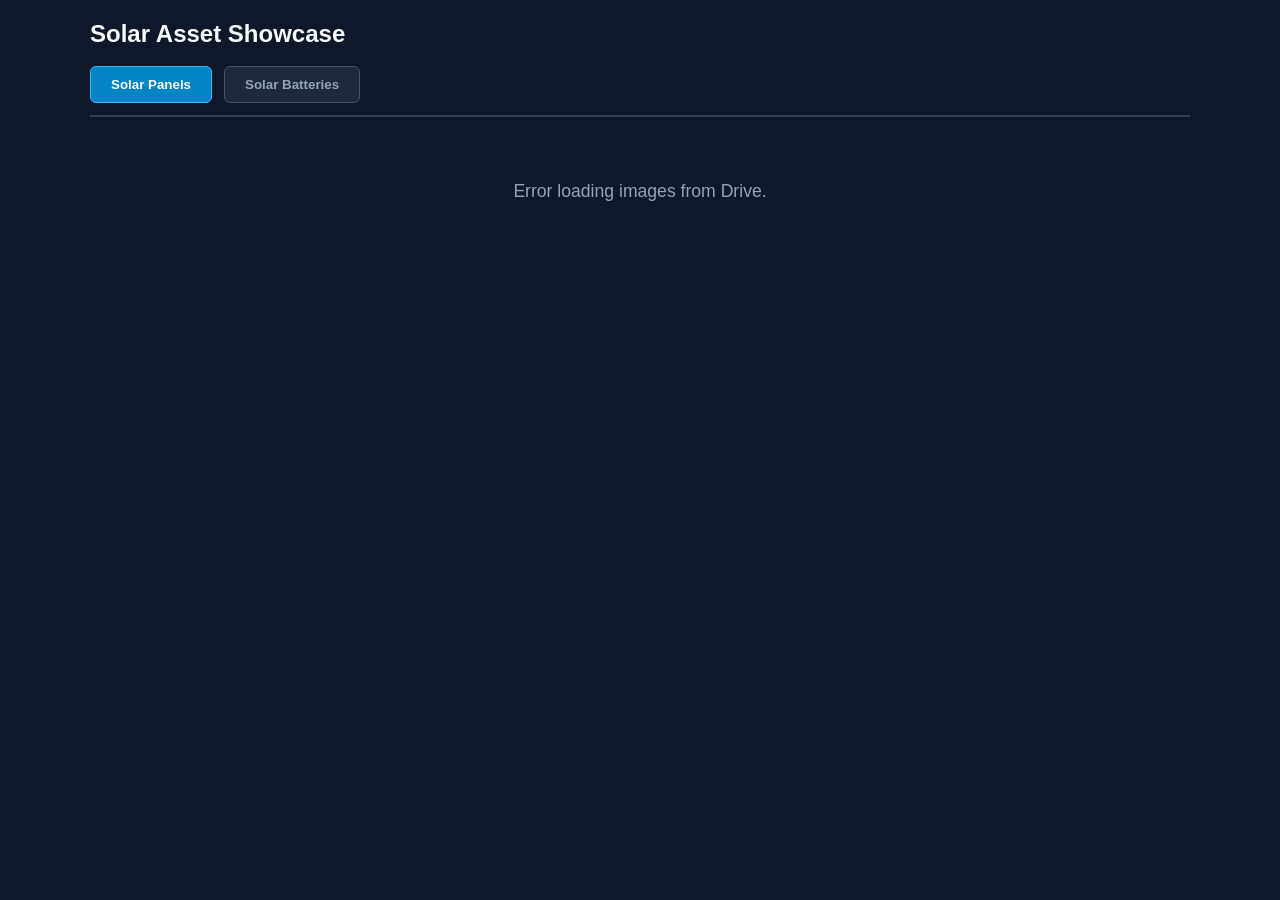
<file: image_test.html>
<!DOCTYPE html>
<html lang="en">
<head>
  <meta charset="UTF-8">
  <meta name="viewport" content="width=device-width, initial-scale=1.0">
  <title>Solar Services Asset Manager</title>
  <style>
    * { box-sizing: border-box; margin: 0; padding: 0; }
    body { font-family: 'Segoe UI', Tahoma, Geneva, Verdana, sans-serif; background: #0f172a; color: #f8fafc; padding: 20px; }
    
    .container { max-width: 1100px; margin: 0 auto; }
    
    /* Category Navigation */
    .tabs { display: flex; gap: 12px; margin-bottom: 24px; border-bottom: 2px solid #334155; padding-bottom: 12px; }
    .tab-btn { background: #1e293b; color: #94a3b8; border: 1px solid #475569; padding: 10px 20px; border-radius: 6px; cursor: pointer; font-weight: 600; transition: all 0.2s; }
    .tab-btn.active, .tab-btn:hover { background: #0284c7; color: #fff; border-color: #38bdf8; }

    /* Layout Sections */
    .section-title { margin: 24px 0 12px 0; color: #38bdf8; font-size: 1.2rem; }
    
    .featured-grid { display: grid; grid-template-columns: repeat(auto-fit, minmax(300px, 1fr)); gap: 16px; margin-bottom: 32px; }
    .card { background: #1e293b; border-radius: 8px; padding: 12px; border: 1px solid #334155; }
    .card h4 { margin-bottom: 8px; color: #cbd5e1; font-size: 0.95rem; }
    
    /* Dynamic Aspect Ratio Containers */
    .img-wrapper { width: 100%; overflow: hidden; border-radius: 6px; background: #020617; position: relative; }
    .img-wrapper img { width: 100%; height: 100%; object-fit: cover; display: block; }
    
    .ratio-16-9 { aspect-ratio: 16 / 9; }
    .ratio-4-3 { aspect-ratio: 4 / 3; }
    .ratio-1-1 { aspect-ratio: 1 / 1; }

    /* Gallery Grid */
    .gallery-grid { display: grid; grid-template-columns: repeat(auto-fill, minmax(220px, 1fr)); gap: 16px; }

    .loader { text-align: center; padding: 40px; color: #94a3b8; font-size: 1.1rem; }
  </style>
</head>
<body>

<div class="container">
  <h2>Solar Asset Showcase</h2>
  <br>

  <!-- Folder / Category Selection -->
  <div class="tabs">
    <button class="tab-btn active" onclick="loadCategory('solar-panel', this)">Solar Panels</button>
    <button class="tab-btn" onclick="loadCategory('solar-battery', this)">Solar Batteries</button>
  </div>

  <div id="content-area">
    <div class="loader">Loading assets from Google Drive...</div>
  </div>
</div>

<script>
  const SCRIPT_URL = "https://script.google.com/macros/s/AKfycbxe_4AwFAnPjH2kdK_Ajxcx1x49v7COH5P0azptrzrH1wQsJtR3PKESLtnn4ABO8N56/exec";
  let currentData = null;
  let currentCategory = "solar-panel";

  async function loadCategory(category, element) {
    currentCategory = category;
    
    if (element) {
      document.querySelectorAll('.tab-btn').forEach(btn => btn.classList.remove('active'));
      element.classList.add('active');
    }

    const container = document.getElementById('content-area');
    container.innerHTML = '<div class="loader">Loading folder contents...</div>';

    try {
      const response = await fetch(`${SCRIPT_URL}?category=${category}`, { redirect: 'follow' });
      currentData = await response.json();

      if (currentData.error) {
        container.innerHTML = `<div class="loader">${currentData.error}</div>`;
        return;
      }

      renderImages();
    } catch (err) {
      console.error(err);
      container.innerHTML = '<div class="loader">Error loading images from Drive.</div>';
    }
  }

  function renderImages() {
    if (!currentData) return;

    const isMobile = window.innerWidth <= 768;
    const container = document.getElementById('content-area');
    
    // Choose appropriate aspect ratio and image file based on screen size
    const heroImg = isMobile ? (currentData.hero.mobile || currentData.hero.desktop) : (currentData.hero.desktop || currentData.hero.mobile);
    const heroRatio = isMobile ? 'ratio-4-3' : 'ratio-16-9';

    const installImg = currentData.installation.desktop || currentData.installation.mobile;
    const installRatio = 'ratio-4-3';

    const howImg = isMobile ? (currentData.howItWorks.mobile || currentData.howItWorks.desktop) : (currentData.howItWorks.desktop || currentData.howItWorks.mobile);
    const howRatio = isMobile ? 'ratio-4-3' : 'ratio-16-9';

    const galleryRatio = isMobile ? 'ratio-1-1' : 'ratio-4-3';

    let html = `
      <h3 class="section-title">Core Page Sections (${isMobile ? 'Mobile View' : 'Desktop View'})</h3>
      <div class="featured-grid">
        ${renderCard('Hero Banner', heroImg, heroRatio)}
        ${renderCard('Installation', installImg, installRatio)}
        ${renderCard('How It Works', howImg, howRatio)}
      </div>

      <h3 class="section-title">Gallery Showcase</h3>
      <div class="gallery-grid">
        ${currentData.gallery.map((img, i) => `
          <div class="card">
            <h4>Gallery Image ${i + 1}</h4>
            <div class="img-wrapper ${galleryRatio}">
              <img src="${img.url}" alt="${img.name}" loading="lazy" />
            </div>
          </div>
        `).join('')}
      </div>
    `;

    container.innerHTML = html;
  }

  function renderCard(title, imgObj, ratioClass) {
    if (!imgObj || !imgObj.url) {
      return `
        <div class="card">
          <h4>${title}</h4>
          <div class="img-wrapper ${ratioClass}" style="display:flex;align-items:center;justify-content:center;color:#64748b;">
            Missing Image
          </div>
        </div>`;
    }
    return `
      <div class="card">
        <h4>${title}</h4>
        <div class="img-wrapper ${ratioClass}">
          <img src="${imgObj.url}" alt="${title}" loading="lazy" />
        </div>
      </div>
    `;
  }

  // Re-render aspect ratios dynamically if window resizes between desktop and mobile break points
  window.addEventListener('resize', () => {
    renderImages();
  });

  // Initial Load
  loadCategory('solar-panel');
</script>

</body>
</html>
</file>
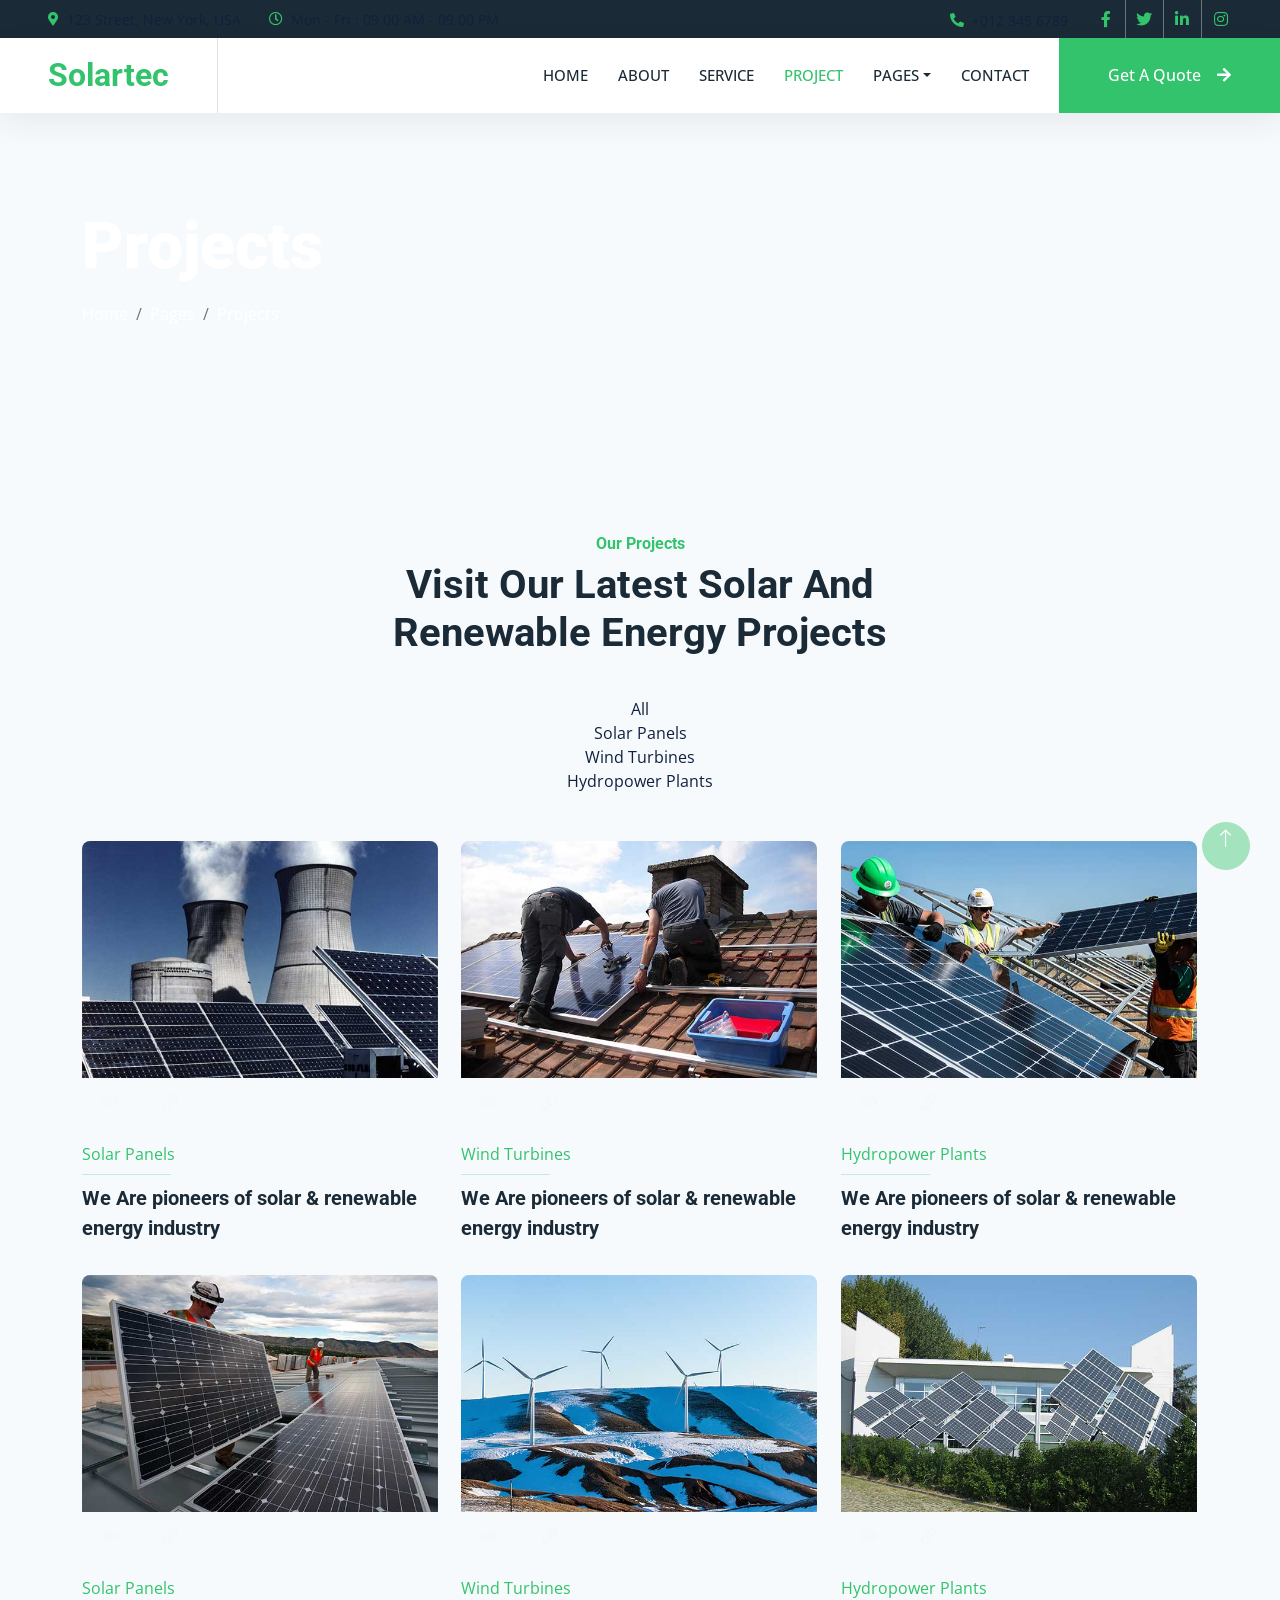
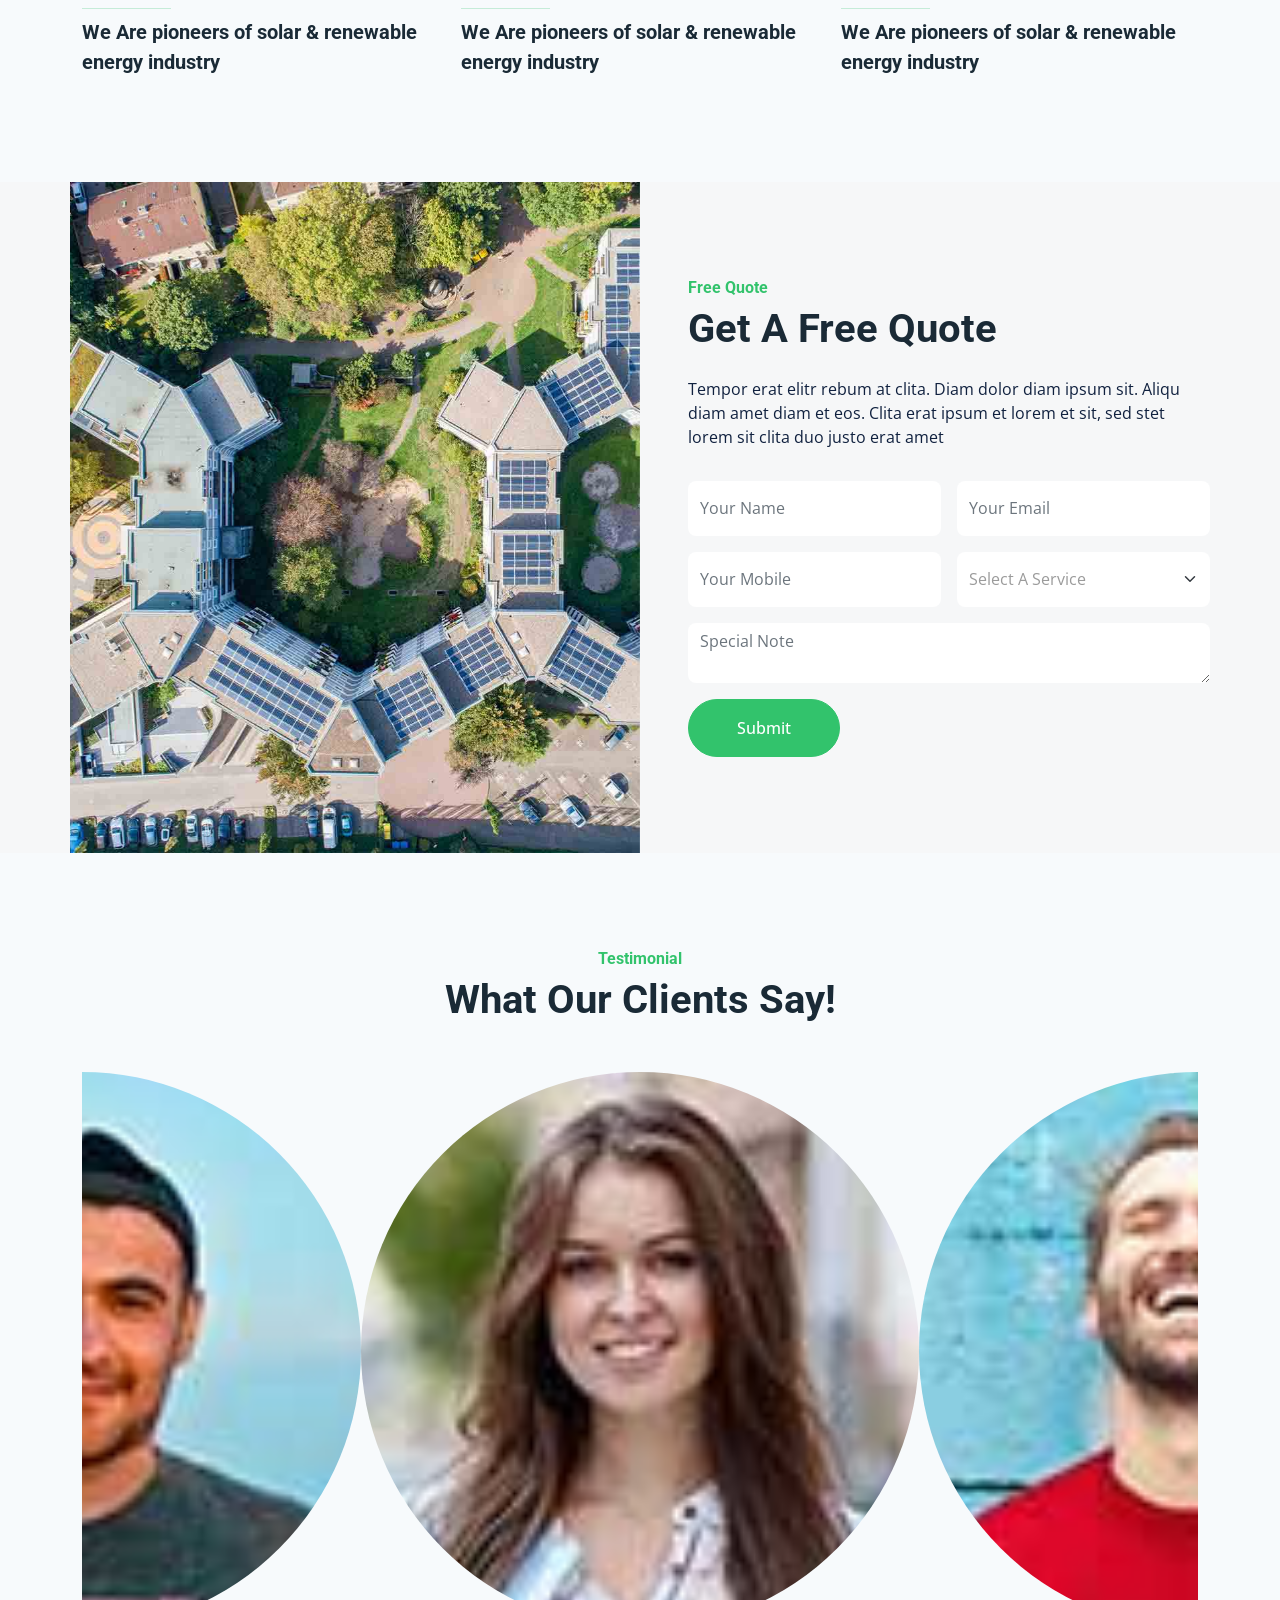
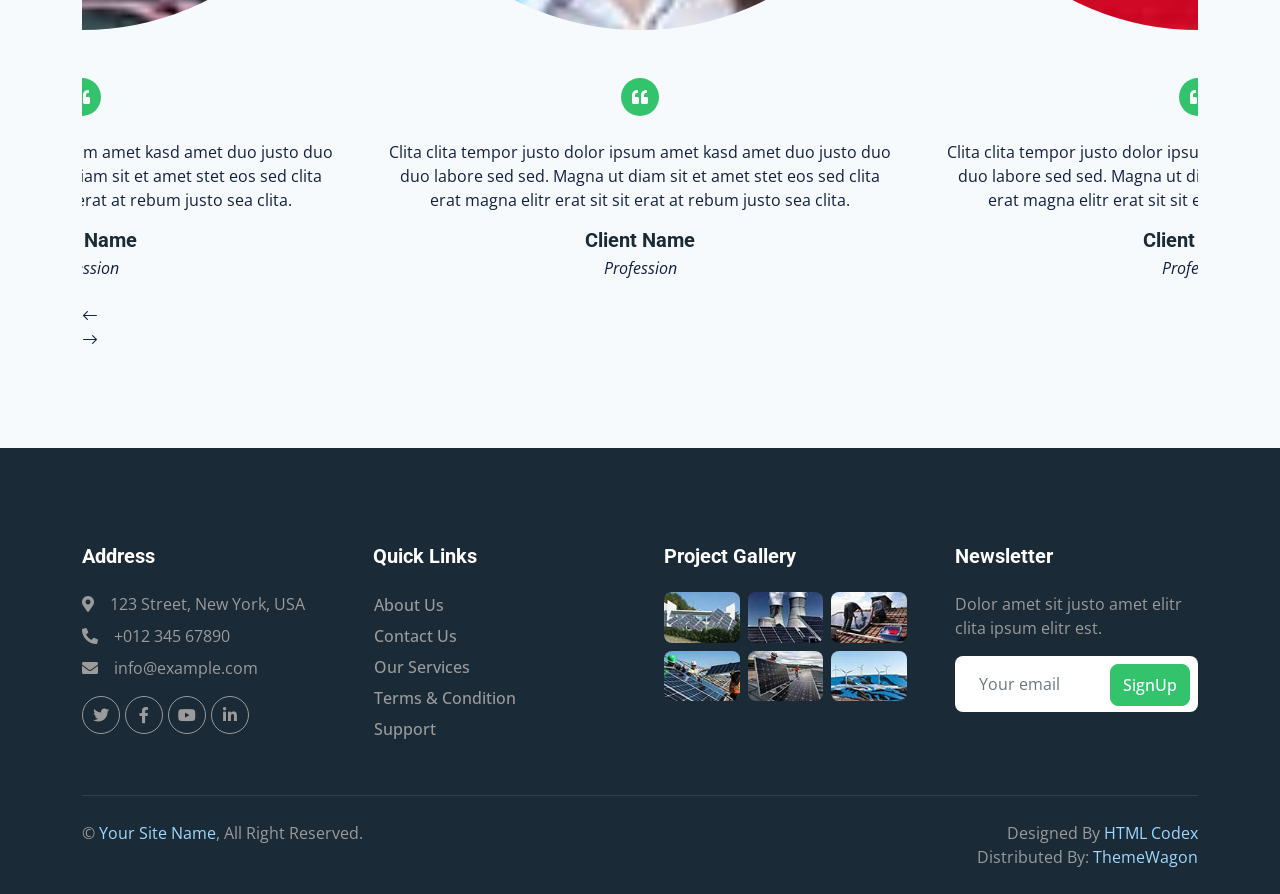
<file: project.html>
<!DOCTYPE html>
<html lang="en">

<head>
    <meta charset="utf-8">
    <title>Solartec - Renewable Energy Website Template</title>
    <meta content="width=device-width, initial-scale=1.0" name="viewport">
    <meta content="" name="keywords">
    <meta content="" name="description">

    <!-- Favicon -->
    <link href="img/favicon.ico" rel="icon">

    <!-- Google Web Fonts -->
    <link rel="preconnect" href="https://fonts.googleapis.com">
    <link rel="preconnect" href="https://fonts.gstatic.com" crossorigin>
    <link href="https://fonts.googleapis.com/css2?family=Open+Sans:wght@400;500&family=Roboto:wght@500;700;900&display=swap" rel="stylesheet"> 

    <!-- Icon Font Stylesheet -->
    <link href="https://cdnjs.cloudflare.com/ajax/libs/font-awesome/5.10.0/css/all.min.css" rel="stylesheet">
    <link href="https://cdn.jsdelivr.net/npm/bootstrap-icons@1.4.1/font/bootstrap-icons.css" rel="stylesheet">

    <!-- Libraries Stylesheet -->
    <link href="lib/animate/animate.min.css" rel="stylesheet">
    <link href="lib/owlcarousel/assets/owl.carousel.min.css" rel="stylesheet">
    <link href="lib/lightbox/css/lightbox.min.css" rel="stylesheet">

    <!-- Customized Bootstrap Stylesheet -->
    <link href="css/bootstrap.min.css" rel="stylesheet">

    <!-- Template Stylesheet -->
    <link href="css/style.css" rel="stylesheet">
</head>

<body>
    <!-- Spinner Start -->
    <div id="spinner" class="show bg-white position-fixed translate-middle w-100 vh-100 top-50 start-50 d-flex align-items-center justify-content-center">
        <div class="spinner-border text-primary" style="width: 3rem; height: 3rem;" role="status">
            <span class="sr-only">Loading...</span>
        </div>
    </div>
    <!-- Spinner End -->


    <!-- Topbar Start -->
    <div class="container-fluid bg-dark p-0">
        <div class="row gx-0 d-none d-lg-flex">
            <div class="col-lg-7 px-5 text-start">
                <div class="h-100 d-inline-flex align-items-center me-4">
                    <small class="fa fa-map-marker-alt text-primary me-2"></small>
                    <small>123 Street, New York, USA</small>
                </div>
                <div class="h-100 d-inline-flex align-items-center">
                    <small class="far fa-clock text-primary me-2"></small>
                    <small>Mon - Fri : 09.00 AM - 09.00 PM</small>
                </div>
            </div>
            <div class="col-lg-5 px-5 text-end">
                <div class="h-100 d-inline-flex align-items-center me-4">
                    <small class="fa fa-phone-alt text-primary me-2"></small>
                    <small>+012 345 6789</small>
                </div>
                <div class="h-100 d-inline-flex align-items-center mx-n2">
                    <a class="btn btn-square btn-link rounded-0 border-0 border-end border-secondary" href=""><i class="fab fa-facebook-f"></i></a>
                    <a class="btn btn-square btn-link rounded-0 border-0 border-end border-secondary" href=""><i class="fab fa-twitter"></i></a>
                    <a class="btn btn-square btn-link rounded-0 border-0 border-end border-secondary" href=""><i class="fab fa-linkedin-in"></i></a>
                    <a class="btn btn-square btn-link rounded-0" href=""><i class="fab fa-instagram"></i></a>
                </div>
            </div>
        </div>
    </div>
    <!-- Topbar End -->


    <!-- Navbar Start -->
    <nav class="navbar navbar-expand-lg bg-white navbar-light sticky-top p-0">
        <a href="index.html" class="navbar-brand d-flex align-items-center border-end px-4 px-lg-5">
            <h2 class="m-0 text-primary">Solartec</h2>
        </a>
        <button type="button" class="navbar-toggler me-4" data-bs-toggle="collapse" data-bs-target="#navbarCollapse">
            <span class="navbar-toggler-icon"></span>
        </button>
        <div class="collapse navbar-collapse" id="navbarCollapse">
            <div class="navbar-nav ms-auto p-4 p-lg-0">
                <a href="index.html" class="nav-item nav-link">Home</a>
                <a href="about.html" class="nav-item nav-link">About</a>
                <a href="service.html" class="nav-item nav-link">Service</a>
                <a href="project.html" class="nav-item nav-link active">Project</a>
                <div class="nav-item dropdown">
                    <a href="#" class="nav-link dropdown-toggle" data-bs-toggle="dropdown">Pages</a>
                    <div class="dropdown-menu bg-light m-0">
                        <a href="feature.html" class="dropdown-item">Feature</a>
                        <a href="quote.html" class="dropdown-item">Free Quote</a>
                        <a href="team.html" class="dropdown-item">Our Team</a>
                        <a href="testimonial.html" class="dropdown-item">Testimonial</a>
                        <a href="404.html" class="dropdown-item">404 Page</a>
                    </div>
                </div>
                <a href="contact.html" class="nav-item nav-link">Contact</a>
            </div>
            <a href="" class="btn btn-primary rounded-0 py-4 px-lg-5 d-none d-lg-block">Get A Quote<i class="fa fa-arrow-right ms-3"></i></a>
        </div>
    </nav>
    <!-- Navbar End -->


    <!-- Page Header Start -->
    <div class="container-fluid page-header py-5 mb-5">
        <div class="container py-5">
            <h1 class="display-3 text-white mb-3 animated slideInDown">Projects</h1>
            <nav aria-label="breadcrumb animated slideInDown">
                <ol class="breadcrumb">
                    <li class="breadcrumb-item"><a class="text-white" href="#">Home</a></li>
                    <li class="breadcrumb-item"><a class="text-white" href="#">Pages</a></li>
                    <li class="breadcrumb-item text-white active" aria-current="page">Projects</li>
                </ol>
            </nav>
        </div>
    </div>
    <!-- Page Header End -->


    <!-- Projects Start -->
    <div class="container-xxl py-5">
        <div class="container">
            <div class="text-center mx-auto mb-5 wow fadeInUp" data-wow-delay="0.1s" style="max-width: 600px;">
                <h6 class="text-primary">Our Projects</h6>
                <h1 class="mb-4">Visit Our Latest Solar And Renewable Energy Projects</h1>
            </div>
            <div class="row mt-n2 wow fadeInUp" data-wow-delay="0.3s">
                <div class="col-12 text-center">
                    <ul class="list-inline mb-5" id="portfolio-flters">
                        <li class="mx-2 active" data-filter="*">All</li>
                        <li class="mx-2" data-filter=".first">Solar Panels</li>
                        <li class="mx-2" data-filter=".second">Wind Turbines</li>
                        <li class="mx-2" data-filter=".third">Hydropower Plants</li>
                    </ul>
                </div>
            </div>
            <div class="row g-4 portfolio-container wow fadeInUp" data-wow-delay="0.5s">
                <div class="col-lg-4 col-md-6 portfolio-item first">
                    <div class="portfolio-img rounded overflow-hidden">
                        <img class="img-fluid" src="img/img-600x400-6.jpg" alt="">
                        <div class="portfolio-btn">
                            <a class="btn btn-lg-square btn-outline-light rounded-circle mx-1" href="img/img-600x400-6.jpg" data-lightbox="portfolio"><i class="fa fa-eye"></i></a>
                            <a class="btn btn-lg-square btn-outline-light rounded-circle mx-1" href=""><i class="fa fa-link"></i></a>
                        </div>
                    </div>
                    <div class="pt-3">
                        <p class="text-primary mb-0">Solar Panels</p>
                        <hr class="text-primary w-25 my-2">
                        <h5 class="lh-base">We Are pioneers of solar & renewable energy industry</h5>
                    </div>
                </div>
                <div class="col-lg-4 col-md-6 portfolio-item second">
                    <div class="portfolio-img rounded overflow-hidden">
                        <img class="img-fluid" src="img/img-600x400-5.jpg" alt="">
                        <div class="portfolio-btn">
                            <a class="btn btn-lg-square btn-outline-light rounded-circle mx-1" href="img/img-600x400-5.jpg" data-lightbox="portfolio"><i class="fa fa-eye"></i></a>
                            <a class="btn btn-lg-square btn-outline-light rounded-circle mx-1" href=""><i class="fa fa-link"></i></a>
                        </div>
                    </div>
                    <div class="pt-3">
                        <p class="text-primary mb-0">Wind Turbines</p>
                        <hr class="text-primary w-25 my-2">
                        <h5 class="lh-base">We Are pioneers of solar & renewable energy industry</h5>
                    </div>
                </div>
                <div class="col-lg-4 col-md-6 portfolio-item third">
                    <div class="portfolio-img rounded overflow-hidden">
                        <img class="img-fluid" src="img/img-600x400-4.jpg" alt="">
                        <div class="portfolio-btn">
                            <a class="btn btn-lg-square btn-outline-light rounded-circle mx-1" href="img/img-600x400-4.jpg" data-lightbox="portfolio"><i class="fa fa-eye"></i></a>
                            <a class="btn btn-lg-square btn-outline-light rounded-circle mx-1" href=""><i class="fa fa-link"></i></a>
                        </div>
                    </div>
                    <div class="pt-3">
                        <p class="text-primary mb-0">Hydropower Plants</p>
                        <hr class="text-primary w-25 my-2">
                        <h5 class="lh-base">We Are pioneers of solar & renewable energy industry</h5>
                    </div>
                </div>
                <div class="col-lg-4 col-md-6 portfolio-item first">
                    <div class="portfolio-img rounded overflow-hidden">
                        <img class="img-fluid" src="img/img-600x400-3.jpg" alt="">
                        <div class="portfolio-btn">
                            <a class="btn btn-lg-square btn-outline-light rounded-circle mx-1" href="img/img-600x400-3.jpg" data-lightbox="portfolio"><i class="fa fa-eye"></i></a>
                            <a class="btn btn-lg-square btn-outline-light rounded-circle mx-1" href=""><i class="fa fa-link"></i></a>
                        </div>
                    </div>
                    <div class="pt-3">
                        <p class="text-primary mb-0">Solar Panels</p>
                        <hr class="text-primary w-25 my-2">
                        <h5 class="lh-base">We Are pioneers of solar & renewable energy industry</h5>
                    </div>
                </div>
                <div class="col-lg-4 col-md-6 portfolio-item second">
                    <div class="portfolio-img rounded overflow-hidden">
                        <img class="img-fluid" src="img/img-600x400-2.jpg" alt="">
                        <div class="portfolio-btn">
                            <a class="btn btn-lg-square btn-outline-light rounded-circle mx-1" href="img/img-600x400-2.jpg" data-lightbox="portfolio"><i class="fa fa-eye"></i></a>
                            <a class="btn btn-lg-square btn-outline-light rounded-circle mx-1" href=""><i class="fa fa-link"></i></a>
                        </div>
                    </div>
                    <div class="pt-3">
                        <p class="text-primary mb-0">Wind Turbines</p>
                        <hr class="text-primary w-25 my-2">
                        <h5 class="lh-base">We Are pioneers of solar & renewable energy industry</h5>
                    </div>
                </div>
                <div class="col-lg-4 col-md-6 portfolio-item third">
                    <div class="portfolio-img rounded overflow-hidden">
                        <img class="img-fluid" src="img/img-600x400-1.jpg" alt="">
                        <div class="portfolio-btn">
                            <a class="btn btn-lg-square btn-outline-light rounded-circle mx-1" href="img/img-600x400-1.jpg" data-lightbox="portfolio"><i class="fa fa-eye"></i></a>
                            <a class="btn btn-lg-square btn-outline-light rounded-circle mx-1" href=""><i class="fa fa-link"></i></a>
                        </div>
                    </div>
                    <div class="pt-3">
                        <p class="text-primary mb-0">Hydropower Plants</p>
                        <hr class="text-primary w-25 my-2">
                        <h5 class="lh-base">We Are pioneers of solar & renewable energy industry</h5>
                    </div>
                </div>
            </div>
        </div>
    </div>
    <!-- Projects End -->


    <!-- Quote Start -->
    <div class="container-fluid bg-light overflow-hidden my-5 px-lg-0">
        <div class="container quote px-lg-0">
            <div class="row g-0 mx-lg-0">
                <div class="col-lg-6 ps-lg-0 wow fadeIn" data-wow-delay="0.1s" style="min-height: 400px;">
                    <div class="position-relative h-100">
                        <img class="position-absolute img-fluid w-100 h-100" src="img/quote.jpg" style="object-fit: cover;" alt="">
                    </div>
                </div>
                <div class="col-lg-6 quote-text py-5 wow fadeIn" data-wow-delay="0.5s">
                    <div class="p-lg-5 pe-lg-0">
                        <h6 class="text-primary">Free Quote</h6>
                        <h1 class="mb-4">Get A Free Quote</h1>
                        <p class="mb-4 pb-2">Tempor erat elitr rebum at clita. Diam dolor diam ipsum sit. Aliqu diam amet diam et eos. Clita erat ipsum et lorem et sit, sed stet lorem sit clita duo justo erat amet</p>
                        <form>
                            <div class="row g-3">
                                <div class="col-12 col-sm-6">
                                    <input type="text" class="form-control border-0" placeholder="Your Name" style="height: 55px;">
                                </div>
                                <div class="col-12 col-sm-6">
                                    <input type="email" class="form-control border-0" placeholder="Your Email" style="height: 55px;">
                                </div>
                                <div class="col-12 col-sm-6">
                                    <input type="text" class="form-control border-0" placeholder="Your Mobile" style="height: 55px;">
                                </div>
                                <div class="col-12 col-sm-6">
                                    <select class="form-select border-0" style="height: 55px;">
                                        <option selected>Select A Service</option>
                                        <option value="1">Service 1</option>
                                        <option value="2">Service 2</option>
                                        <option value="3">Service 3</option>
                                    </select>
                                </div>
                                <div class="col-12">
                                    <textarea class="form-control border-0" placeholder="Special Note"></textarea>
                                </div>
                                <div class="col-12">
                                    <button class="btn btn-primary rounded-pill py-3 px-5" type="submit">Submit</button>
                                </div>
                            </div>
                        </form>
                    </div>
                </div>
            </div>
        </div>
    </div>
    <!-- Quote End -->


    <!-- Testimonial Start -->
    <div class="container-xxl py-5">
        <div class="container">
            <div class="text-center mx-auto mb-5 wow fadeInUp" data-wow-delay="0.1s" style="max-width: 600px;">
                <h6 class="text-primary">Testimonial</h6>
                <h1 class="mb-4">What Our Clients Say!</h1>
            </div>
            <div class="owl-carousel testimonial-carousel wow fadeInUp" data-wow-delay="0.1s">
                <div class="testimonial-item text-center">
                    <div class="testimonial-img position-relative">
                        <img class="img-fluid rounded-circle mx-auto mb-5" src="img/testimonial-1.jpg">
                        <div class="btn-square bg-primary rounded-circle">
                            <i class="fa fa-quote-left text-white"></i>
                        </div>
                    </div>
                    <div class="testimonial-text text-center rounded p-4">
                        <p>Clita clita tempor justo dolor ipsum amet kasd amet duo justo duo duo labore sed sed. Magna ut diam sit et amet stet eos sed clita erat magna elitr erat sit sit erat at rebum justo sea clita.</p>
                        <h5 class="mb-1">Client Name</h5>
                        <span class="fst-italic">Profession</span>
                    </div>
                </div>
                <div class="testimonial-item text-center">
                    <div class="testimonial-img position-relative">
                        <img class="img-fluid rounded-circle mx-auto mb-5" src="img/testimonial-2.jpg">
                        <div class="btn-square bg-primary rounded-circle">
                            <i class="fa fa-quote-left text-white"></i>
                        </div>
                    </div>
                    <div class="testimonial-text text-center rounded p-4">
                        <p>Clita clita tempor justo dolor ipsum amet kasd amet duo justo duo duo labore sed sed. Magna ut diam sit et amet stet eos sed clita erat magna elitr erat sit sit erat at rebum justo sea clita.</p>
                        <h5 class="mb-1">Client Name</h5>
                        <span class="fst-italic">Profession</span>
                    </div>
                </div>
                <div class="testimonial-item text-center">
                    <div class="testimonial-img position-relative">
                        <img class="img-fluid rounded-circle mx-auto mb-5" src="img/testimonial-3.jpg">
                        <div class="btn-square bg-primary rounded-circle">
                            <i class="fa fa-quote-left text-white"></i>
                        </div>
                    </div>
                    <div class="testimonial-text text-center rounded p-4">
                        <p>Clita clita tempor justo dolor ipsum amet kasd amet duo justo duo duo labore sed sed. Magna ut diam sit et amet stet eos sed clita erat magna elitr erat sit sit erat at rebum justo sea clita.</p>
                        <h5 class="mb-1">Client Name</h5>
                        <span class="fst-italic">Profession</span>
                    </div>
                </div>
            </div>
        </div>
    </div>
    <!-- Testimonial End -->
        

    <!-- Footer Start -->
    <div class="container-fluid bg-dark text-body footer mt-5 pt-5 wow fadeIn" data-wow-delay="0.1s">
        <div class="container py-5">
            <div class="row g-5">
                <div class="col-lg-3 col-md-6">
                    <h5 class="text-white mb-4">Address</h5>
                    <p class="mb-2"><i class="fa fa-map-marker-alt me-3"></i>123 Street, New York, USA</p>
                    <p class="mb-2"><i class="fa fa-phone-alt me-3"></i>+012 345 67890</p>
                    <p class="mb-2"><i class="fa fa-envelope me-3"></i>info@example.com</p>
                    <div class="d-flex pt-2">
                        <a class="btn btn-square btn-outline-light btn-social" href=""><i class="fab fa-twitter"></i></a>
                        <a class="btn btn-square btn-outline-light btn-social" href=""><i class="fab fa-facebook-f"></i></a>
                        <a class="btn btn-square btn-outline-light btn-social" href=""><i class="fab fa-youtube"></i></a>
                        <a class="btn btn-square btn-outline-light btn-social" href=""><i class="fab fa-linkedin-in"></i></a>
                    </div>
                </div>
                <div class="col-lg-3 col-md-6">
                    <h5 class="text-white mb-4">Quick Links</h5>
                    <a class="btn btn-link" href="">About Us</a>
                    <a class="btn btn-link" href="">Contact Us</a>
                    <a class="btn btn-link" href="">Our Services</a>
                    <a class="btn btn-link" href="">Terms & Condition</a>
                    <a class="btn btn-link" href="">Support</a>
                </div>
                <div class="col-lg-3 col-md-6">
                    <h5 class="text-white mb-4">Project Gallery</h5>
                    <div class="row g-2">
                        <div class="col-4">
                            <img class="img-fluid rounded" src="img/gallery-1.jpg" alt="">
                        </div>
                        <div class="col-4">
                            <img class="img-fluid rounded" src="img/gallery-2.jpg" alt="">
                        </div>
                        <div class="col-4">
                            <img class="img-fluid rounded" src="img/gallery-3.jpg" alt="">
                        </div>
                        <div class="col-4">
                            <img class="img-fluid rounded" src="img/gallery-4.jpg" alt="">
                        </div>
                        <div class="col-4">
                            <img class="img-fluid rounded" src="img/gallery-5.jpg" alt="">
                        </div>
                        <div class="col-4">
                            <img class="img-fluid rounded" src="img/gallery-6.jpg" alt="">
                        </div>
                    </div>
                </div>
                <div class="col-lg-3 col-md-6">
                    <h5 class="text-white mb-4">Newsletter</h5>
                    <p>Dolor amet sit justo amet elitr clita ipsum elitr est.</p>
                    <div class="position-relative mx-auto" style="max-width: 400px;">
                        <input class="form-control border-0 w-100 py-3 ps-4 pe-5" type="text" placeholder="Your email">
                        <button type="button" class="btn btn-primary py-2 position-absolute top-0 end-0 mt-2 me-2">SignUp</button>
                    </div>
                </div>
            </div>
        </div>
        <div class="container">
            <div class="copyright">
                <div class="row">
                    <div class="col-md-6 text-center text-md-start mb-3 mb-md-0">
                        &copy; <a href="#">Your Site Name</a>, All Right Reserved.
                    </div>
                    <div class="col-md-6 text-center text-md-end">
                        <!--/*** This template is free as long as you keep the footer author’s credit link/attribution link/backlink. If you'd like to use the template without the footer author’s credit link/attribution link/backlink, you can purchase the Credit Removal License from "https://htmlcodex.com/credit-removal". Thank you for your support. ***/-->
                        Designed By <a href="https://htmlcodex.com">HTML Codex</a>
                        <br>Distributed By: <a href="https://themewagon.com" target="_blank">ThemeWagon</a>
                    </div>
                </div>
            </div>
        </div>
    </div>
    <!-- Footer End -->


    <!-- Back to Top -->
    <a href="#" class="btn btn-lg btn-primary btn-lg-square rounded-circle back-to-top"><i class="bi bi-arrow-up"></i></a>


    <!-- JavaScript Libraries -->
    <script src="https://code.jquery.com/jquery-3.4.1.min.js"></script>
    <script src="https://cdn.jsdelivr.net/npm/bootstrap@5.0.0/dist/js/bootstrap.bundle.min.js"></script>
    <script src="lib/wow/wow.min.js"></script>
    <script src="lib/easing/easing.min.js"></script>
    <script src="lib/waypoints/waypoints.min.js"></script>
    <script src="lib/counterup/counterup.min.js"></script>
    <script src="lib/owlcarousel/owl.carousel.min.js"></script>
    <script src="lib/isotope/isotope.pkgd.min.js"></script>
    <script src="lib/lightbox/js/lightbox.min.js"></script>

    <!-- Template Javascript -->
    <script src="js/main.js"></script>
</body>

</html>
</file>
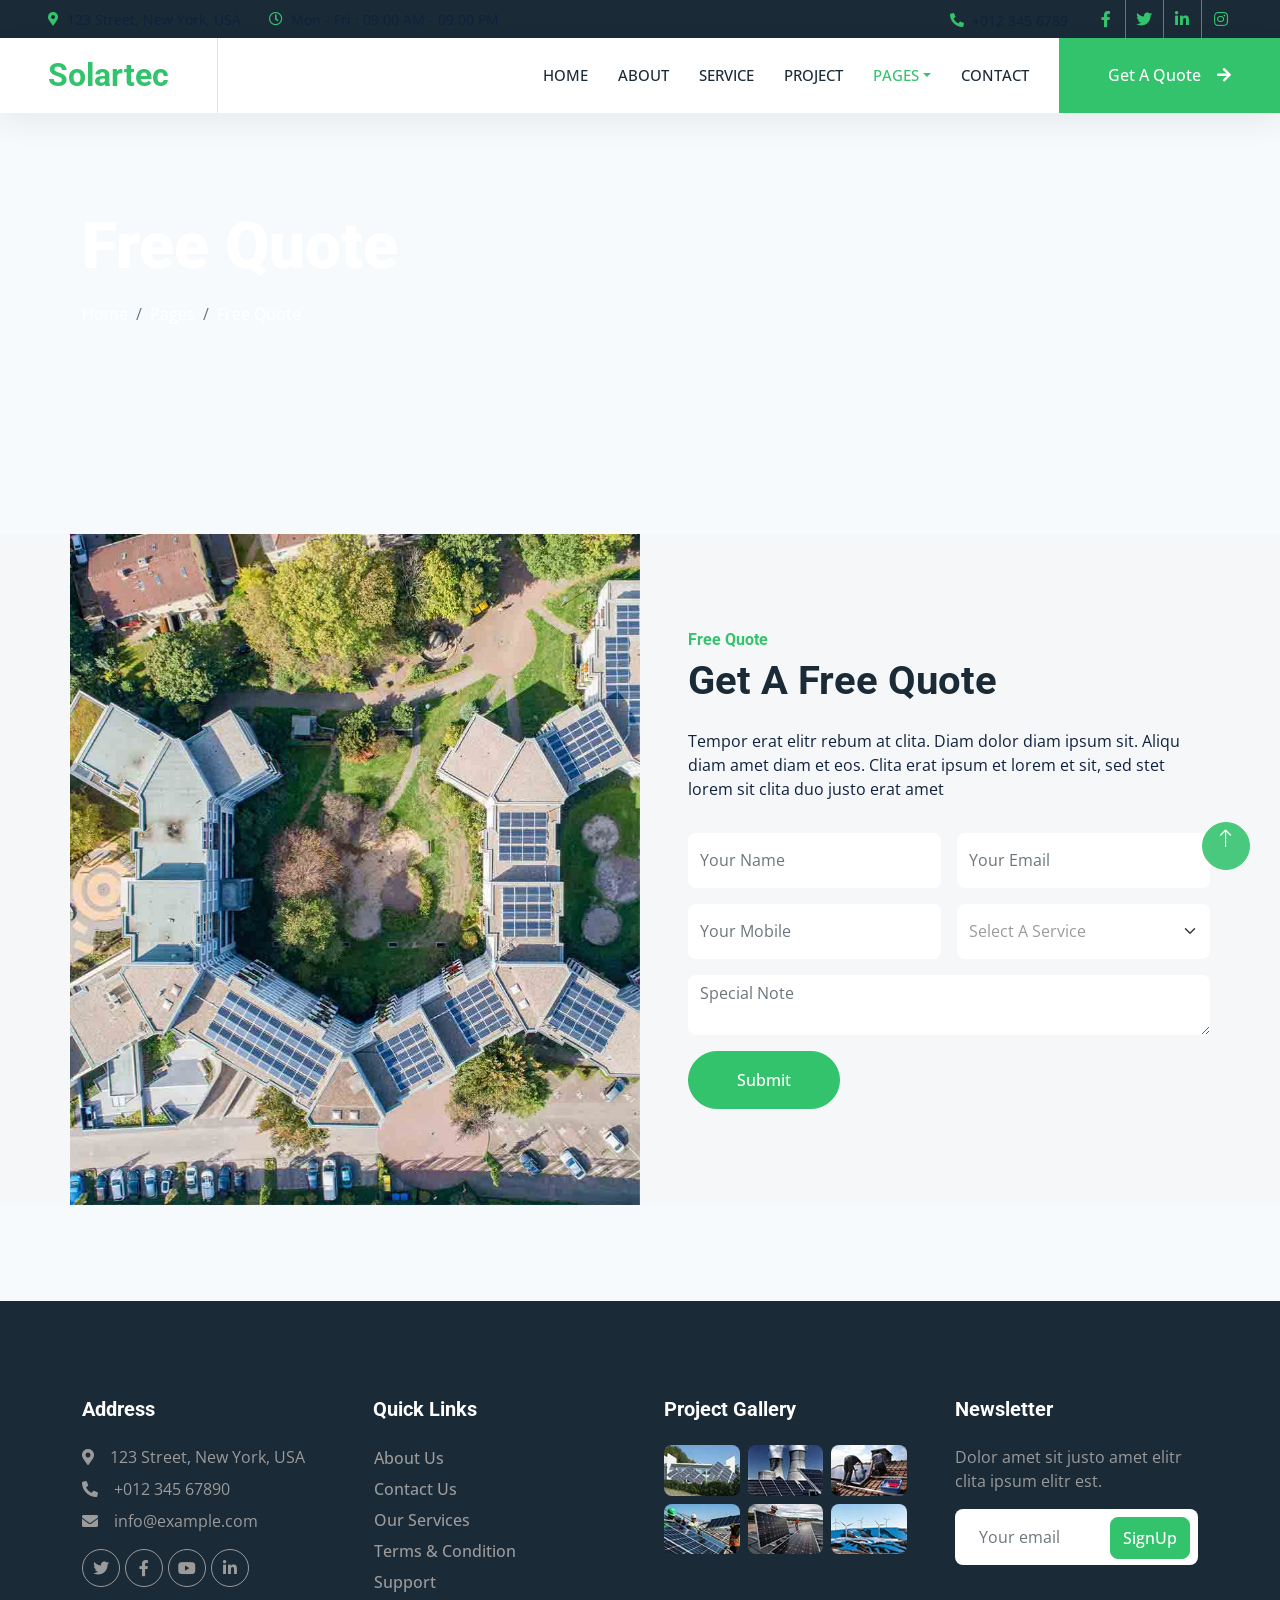
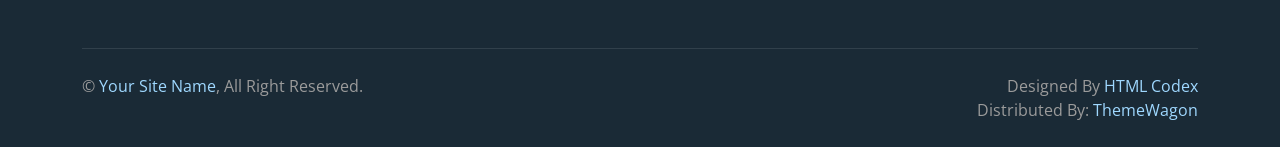
<file: quote.html>
<!DOCTYPE html>
<html lang="en">

<head>
    <meta charset="utf-8">
    <title>Solartec - Renewable Energy Website Template</title>
    <meta content="width=device-width, initial-scale=1.0" name="viewport">
    <meta content="" name="keywords">
    <meta content="" name="description">

    <!-- Favicon -->
    <link href="img/favicon.ico" rel="icon">

    <!-- Google Web Fonts -->
    <link rel="preconnect" href="https://fonts.googleapis.com">
    <link rel="preconnect" href="https://fonts.gstatic.com" crossorigin>
    <link href="https://fonts.googleapis.com/css2?family=Open+Sans:wght@400;500&family=Roboto:wght@500;700;900&display=swap" rel="stylesheet"> 

    <!-- Icon Font Stylesheet -->
    <link href="https://cdnjs.cloudflare.com/ajax/libs/font-awesome/5.10.0/css/all.min.css" rel="stylesheet">
    <link href="https://cdn.jsdelivr.net/npm/bootstrap-icons@1.4.1/font/bootstrap-icons.css" rel="stylesheet">

    <!-- Libraries Stylesheet -->
    <link href="lib/animate/animate.min.css" rel="stylesheet">
    <link href="lib/owlcarousel/assets/owl.carousel.min.css" rel="stylesheet">
    <link href="lib/lightbox/css/lightbox.min.css" rel="stylesheet">

    <!-- Customized Bootstrap Stylesheet -->
    <link href="css/bootstrap.min.css" rel="stylesheet">

    <!-- Template Stylesheet -->
    <link href="css/style.css" rel="stylesheet">
</head>

<body>
    <!-- Spinner Start -->
    <div id="spinner" class="show bg-white position-fixed translate-middle w-100 vh-100 top-50 start-50 d-flex align-items-center justify-content-center">
        <div class="spinner-border text-primary" style="width: 3rem; height: 3rem;" role="status">
            <span class="sr-only">Loading...</span>
        </div>
    </div>
    <!-- Spinner End -->


    <!-- Topbar Start -->
    <div class="container-fluid bg-dark p-0">
        <div class="row gx-0 d-none d-lg-flex">
            <div class="col-lg-7 px-5 text-start">
                <div class="h-100 d-inline-flex align-items-center me-4">
                    <small class="fa fa-map-marker-alt text-primary me-2"></small>
                    <small>123 Street, New York, USA</small>
                </div>
                <div class="h-100 d-inline-flex align-items-center">
                    <small class="far fa-clock text-primary me-2"></small>
                    <small>Mon - Fri : 09.00 AM - 09.00 PM</small>
                </div>
            </div>
            <div class="col-lg-5 px-5 text-end">
                <div class="h-100 d-inline-flex align-items-center me-4">
                    <small class="fa fa-phone-alt text-primary me-2"></small>
                    <small>+012 345 6789</small>
                </div>
                <div class="h-100 d-inline-flex align-items-center mx-n2">
                    <a class="btn btn-square btn-link rounded-0 border-0 border-end border-secondary" href=""><i class="fab fa-facebook-f"></i></a>
                    <a class="btn btn-square btn-link rounded-0 border-0 border-end border-secondary" href=""><i class="fab fa-twitter"></i></a>
                    <a class="btn btn-square btn-link rounded-0 border-0 border-end border-secondary" href=""><i class="fab fa-linkedin-in"></i></a>
                    <a class="btn btn-square btn-link rounded-0" href=""><i class="fab fa-instagram"></i></a>
                </div>
            </div>
        </div>
    </div>
    <!-- Topbar End -->


    <!-- Navbar Start -->
    <nav class="navbar navbar-expand-lg bg-white navbar-light sticky-top p-0">
        <a href="index.html" class="navbar-brand d-flex align-items-center border-end px-4 px-lg-5">
            <h2 class="m-0 text-primary">Solartec</h2>
        </a>
        <button type="button" class="navbar-toggler me-4" data-bs-toggle="collapse" data-bs-target="#navbarCollapse">
            <span class="navbar-toggler-icon"></span>
        </button>
        <div class="collapse navbar-collapse" id="navbarCollapse">
            <div class="navbar-nav ms-auto p-4 p-lg-0">
                <a href="index.html" class="nav-item nav-link">Home</a>
                <a href="about.html" class="nav-item nav-link">About</a>
                <a href="service.html" class="nav-item nav-link">Service</a>
                <a href="project.html" class="nav-item nav-link">Project</a>
                <div class="nav-item dropdown">
                    <a href="#" class="nav-link dropdown-toggle active" data-bs-toggle="dropdown">Pages</a>
                    <div class="dropdown-menu bg-light m-0">
                        <a href="feature.html" class="dropdown-item">Feature</a>
                        <a href="quote.html" class="dropdown-item active">Free Quote</a>
                        <a href="team.html" class="dropdown-item">Our Team</a>
                        <a href="testimonial.html" class="dropdown-item">Testimonial</a>
                        <a href="404.html" class="dropdown-item">404 Page</a>
                    </div>
                </div>
                <a href="contact.html" class="nav-item nav-link">Contact</a>
            </div>
            <a href="" class="btn btn-primary rounded-0 py-4 px-lg-5 d-none d-lg-block">Get A Quote<i class="fa fa-arrow-right ms-3"></i></a>
        </div>
    </nav>
    <!-- Navbar End -->


    <!-- Page Header Start -->
    <div class="container-fluid page-header py-5 mb-5">
        <div class="container py-5">
            <h1 class="display-3 text-white mb-3 animated slideInDown">Free Quote</h1>
            <nav aria-label="breadcrumb animated slideInDown">
                <ol class="breadcrumb">
                    <li class="breadcrumb-item"><a class="text-white" href="#">Home</a></li>
                    <li class="breadcrumb-item"><a class="text-white" href="#">Pages</a></li>
                    <li class="breadcrumb-item text-white active" aria-current="page">Free Quote</li>
                </ol>
            </nav>
        </div>
    </div>
    <!-- Page Header End -->


    <!-- Quote Start -->
    <div class="container-fluid bg-light overflow-hidden px-lg-0" style="margin: 6rem 0;">
        <div class="container quote px-lg-0">
            <div class="row g-0 mx-lg-0">
                <div class="col-lg-6 ps-lg-0 wow fadeIn" data-wow-delay="0.1s" style="min-height: 400px;">
                    <div class="position-relative h-100">
                        <img class="position-absolute img-fluid w-100 h-100" src="img/quote.jpg" style="object-fit: cover;" alt="">
                    </div>
                </div>
                <div class="col-lg-6 quote-text py-5 wow fadeIn" data-wow-delay="0.5s">
                    <div class="p-lg-5 pe-lg-0">
                        <h6 class="text-primary">Free Quote</h6>
                        <h1 class="mb-4">Get A Free Quote</h1>
                        <p class="mb-4 pb-2">Tempor erat elitr rebum at clita. Diam dolor diam ipsum sit. Aliqu diam amet diam et eos. Clita erat ipsum et lorem et sit, sed stet lorem sit clita duo justo erat amet</p>
                        <form>
                            <div class="row g-3">
                                <div class="col-12 col-sm-6">
                                    <input type="text" class="form-control border-0" placeholder="Your Name" style="height: 55px;">
                                </div>
                                <div class="col-12 col-sm-6">
                                    <input type="email" class="form-control border-0" placeholder="Your Email" style="height: 55px;">
                                </div>
                                <div class="col-12 col-sm-6">
                                    <input type="text" class="form-control border-0" placeholder="Your Mobile" style="height: 55px;">
                                </div>
                                <div class="col-12 col-sm-6">
                                    <select class="form-select border-0" style="height: 55px;">
                                        <option selected>Select A Service</option>
                                        <option value="1">Service 1</option>
                                        <option value="2">Service 2</option>
                                        <option value="3">Service 3</option>
                                    </select>
                                </div>
                                <div class="col-12">
                                    <textarea class="form-control border-0" placeholder="Special Note"></textarea>
                                </div>
                                <div class="col-12">
                                    <button class="btn btn-primary rounded-pill py-3 px-5" type="submit">Submit</button>
                                </div>
                            </div>
                        </form>
                    </div>
                </div>
            </div>
        </div>
    </div>
    <!-- Quote End -->
        

    <!-- Footer Start -->
    <div class="container-fluid bg-dark text-body footer mt-5 pt-5 wow fadeIn" data-wow-delay="0.1s">
        <div class="container py-5">
            <div class="row g-5">
                <div class="col-lg-3 col-md-6">
                    <h5 class="text-white mb-4">Address</h5>
                    <p class="mb-2"><i class="fa fa-map-marker-alt me-3"></i>123 Street, New York, USA</p>
                    <p class="mb-2"><i class="fa fa-phone-alt me-3"></i>+012 345 67890</p>
                    <p class="mb-2"><i class="fa fa-envelope me-3"></i>info@example.com</p>
                    <div class="d-flex pt-2">
                        <a class="btn btn-square btn-outline-light btn-social" href=""><i class="fab fa-twitter"></i></a>
                        <a class="btn btn-square btn-outline-light btn-social" href=""><i class="fab fa-facebook-f"></i></a>
                        <a class="btn btn-square btn-outline-light btn-social" href=""><i class="fab fa-youtube"></i></a>
                        <a class="btn btn-square btn-outline-light btn-social" href=""><i class="fab fa-linkedin-in"></i></a>
                    </div>
                </div>
                <div class="col-lg-3 col-md-6">
                    <h5 class="text-white mb-4">Quick Links</h5>
                    <a class="btn btn-link" href="">About Us</a>
                    <a class="btn btn-link" href="">Contact Us</a>
                    <a class="btn btn-link" href="">Our Services</a>
                    <a class="btn btn-link" href="">Terms & Condition</a>
                    <a class="btn btn-link" href="">Support</a>
                </div>
                <div class="col-lg-3 col-md-6">
                    <h5 class="text-white mb-4">Project Gallery</h5>
                    <div class="row g-2">
                        <div class="col-4">
                            <img class="img-fluid rounded" src="img/gallery-1.jpg" alt="">
                        </div>
                        <div class="col-4">
                            <img class="img-fluid rounded" src="img/gallery-2.jpg" alt="">
                        </div>
                        <div class="col-4">
                            <img class="img-fluid rounded" src="img/gallery-3.jpg" alt="">
                        </div>
                        <div class="col-4">
                            <img class="img-fluid rounded" src="img/gallery-4.jpg" alt="">
                        </div>
                        <div class="col-4">
                            <img class="img-fluid rounded" src="img/gallery-5.jpg" alt="">
                        </div>
                        <div class="col-4">
                            <img class="img-fluid rounded" src="img/gallery-6.jpg" alt="">
                        </div>
                    </div>
                </div>
                <div class="col-lg-3 col-md-6">
                    <h5 class="text-white mb-4">Newsletter</h5>
                    <p>Dolor amet sit justo amet elitr clita ipsum elitr est.</p>
                    <div class="position-relative mx-auto" style="max-width: 400px;">
                        <input class="form-control border-0 w-100 py-3 ps-4 pe-5" type="text" placeholder="Your email">
                        <button type="button" class="btn btn-primary py-2 position-absolute top-0 end-0 mt-2 me-2">SignUp</button>
                    </div>
                </div>
            </div>
        </div>
        <div class="container">
            <div class="copyright">
                <div class="row">
                    <div class="col-md-6 text-center text-md-start mb-3 mb-md-0">
                        &copy; <a href="#">Your Site Name</a>, All Right Reserved.
                    </div>
                    <div class="col-md-6 text-center text-md-end">
                        <!--/*** This template is free as long as you keep the footer author’s credit link/attribution link/backlink. If you'd like to use the template without the footer author’s credit link/attribution link/backlink, you can purchase the Credit Removal License from "https://htmlcodex.com/credit-removal". Thank you for your support. ***/-->
                        Designed By <a href="https://htmlcodex.com">HTML Codex</a>
                        <br>Distributed By: <a href="https://themewagon.com" target="_blank">ThemeWagon</a>
                    </div>
                </div>
            </div>
        </div>
    </div>
    <!-- Footer End -->


    <!-- Back to Top -->
    <a href="#" class="btn btn-lg btn-primary btn-lg-square rounded-circle back-to-top"><i class="bi bi-arrow-up"></i></a>


    <!-- JavaScript Libraries -->
    <script src="https://code.jquery.com/jquery-3.4.1.min.js"></script>
    <script src="https://cdn.jsdelivr.net/npm/bootstrap@5.0.0/dist/js/bootstrap.bundle.min.js"></script>
    <script src="lib/wow/wow.min.js"></script>
    <script src="lib/easing/easing.min.js"></script>
    <script src="lib/waypoints/waypoints.min.js"></script>
    <script src="lib/counterup/counterup.min.js"></script>
    <script src="lib/owlcarousel/owl.carousel.min.js"></script>
    <script src="lib/isotope/isotope.pkgd.min.js"></script>
    <script src="lib/lightbox/js/lightbox.min.js"></script>

    <!-- Template Javascript -->
    <script src="js/main.js"></script>
</body>

</html>
</file>
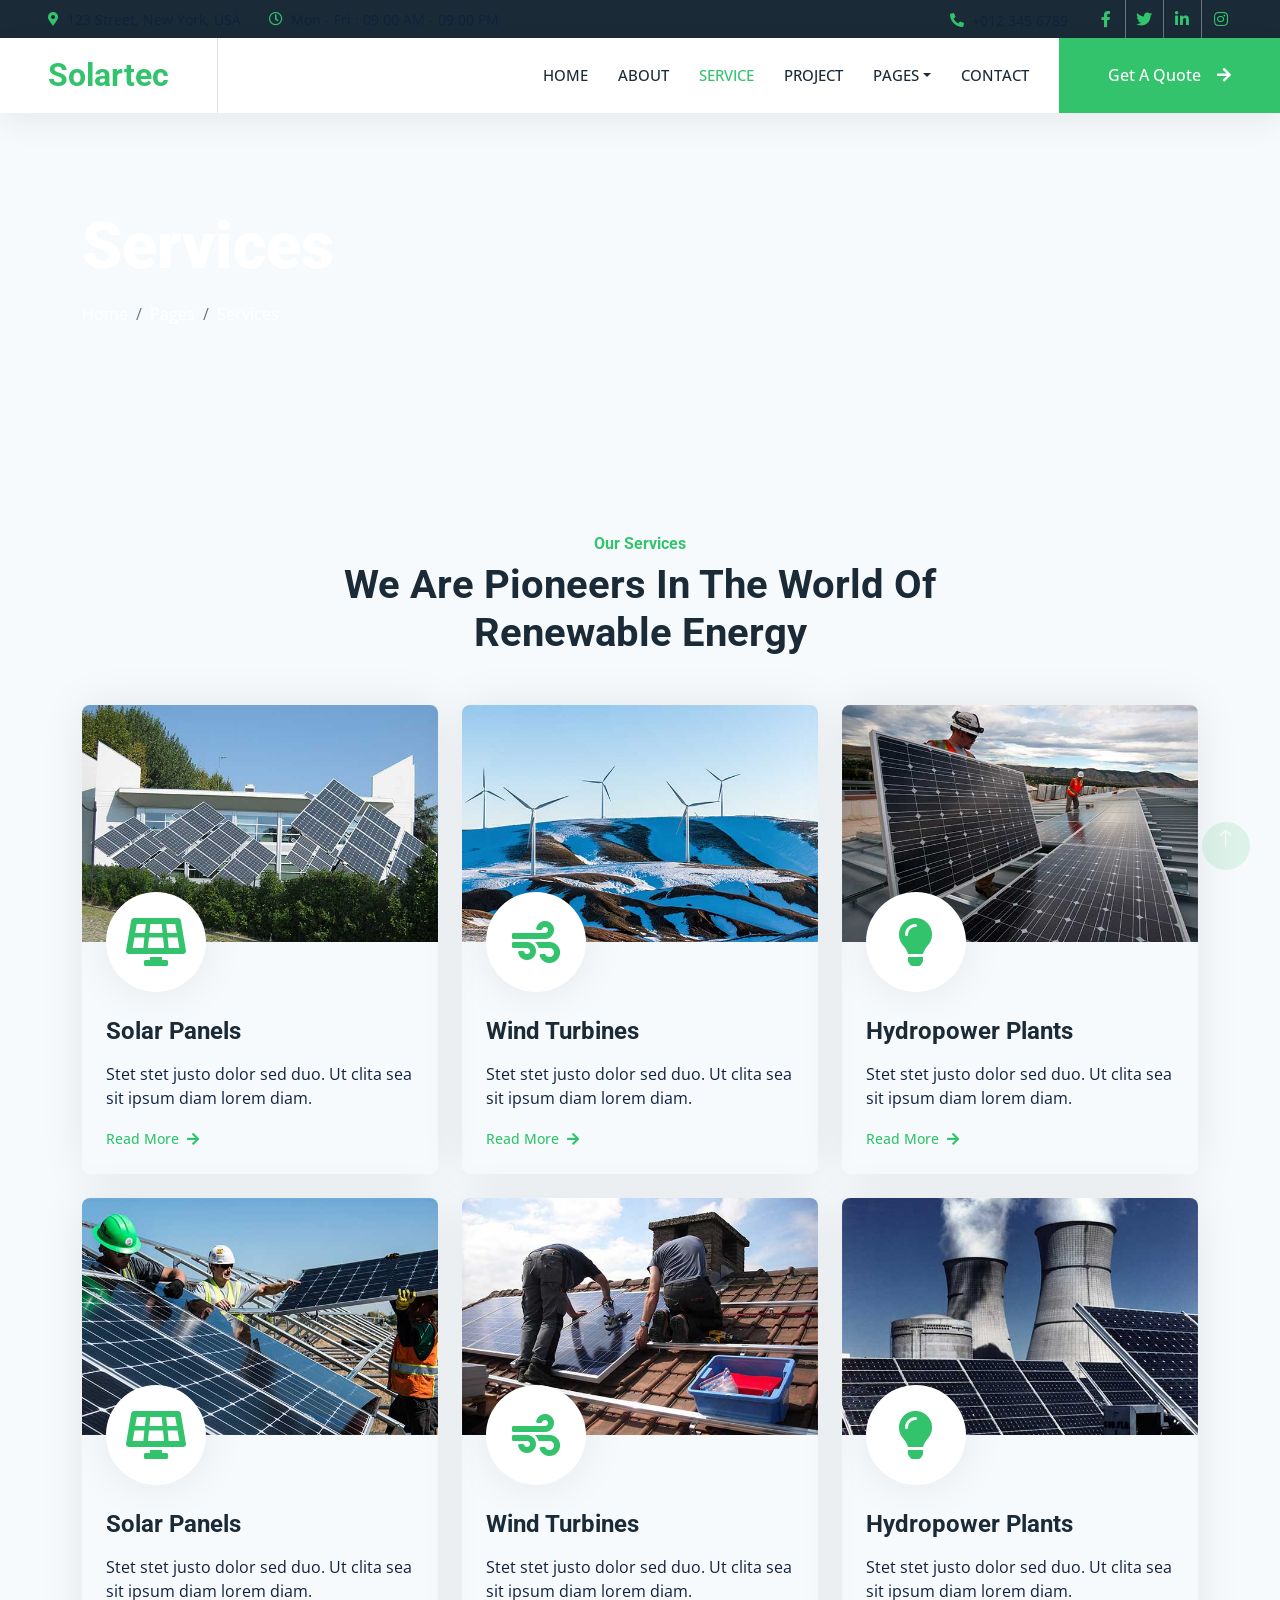
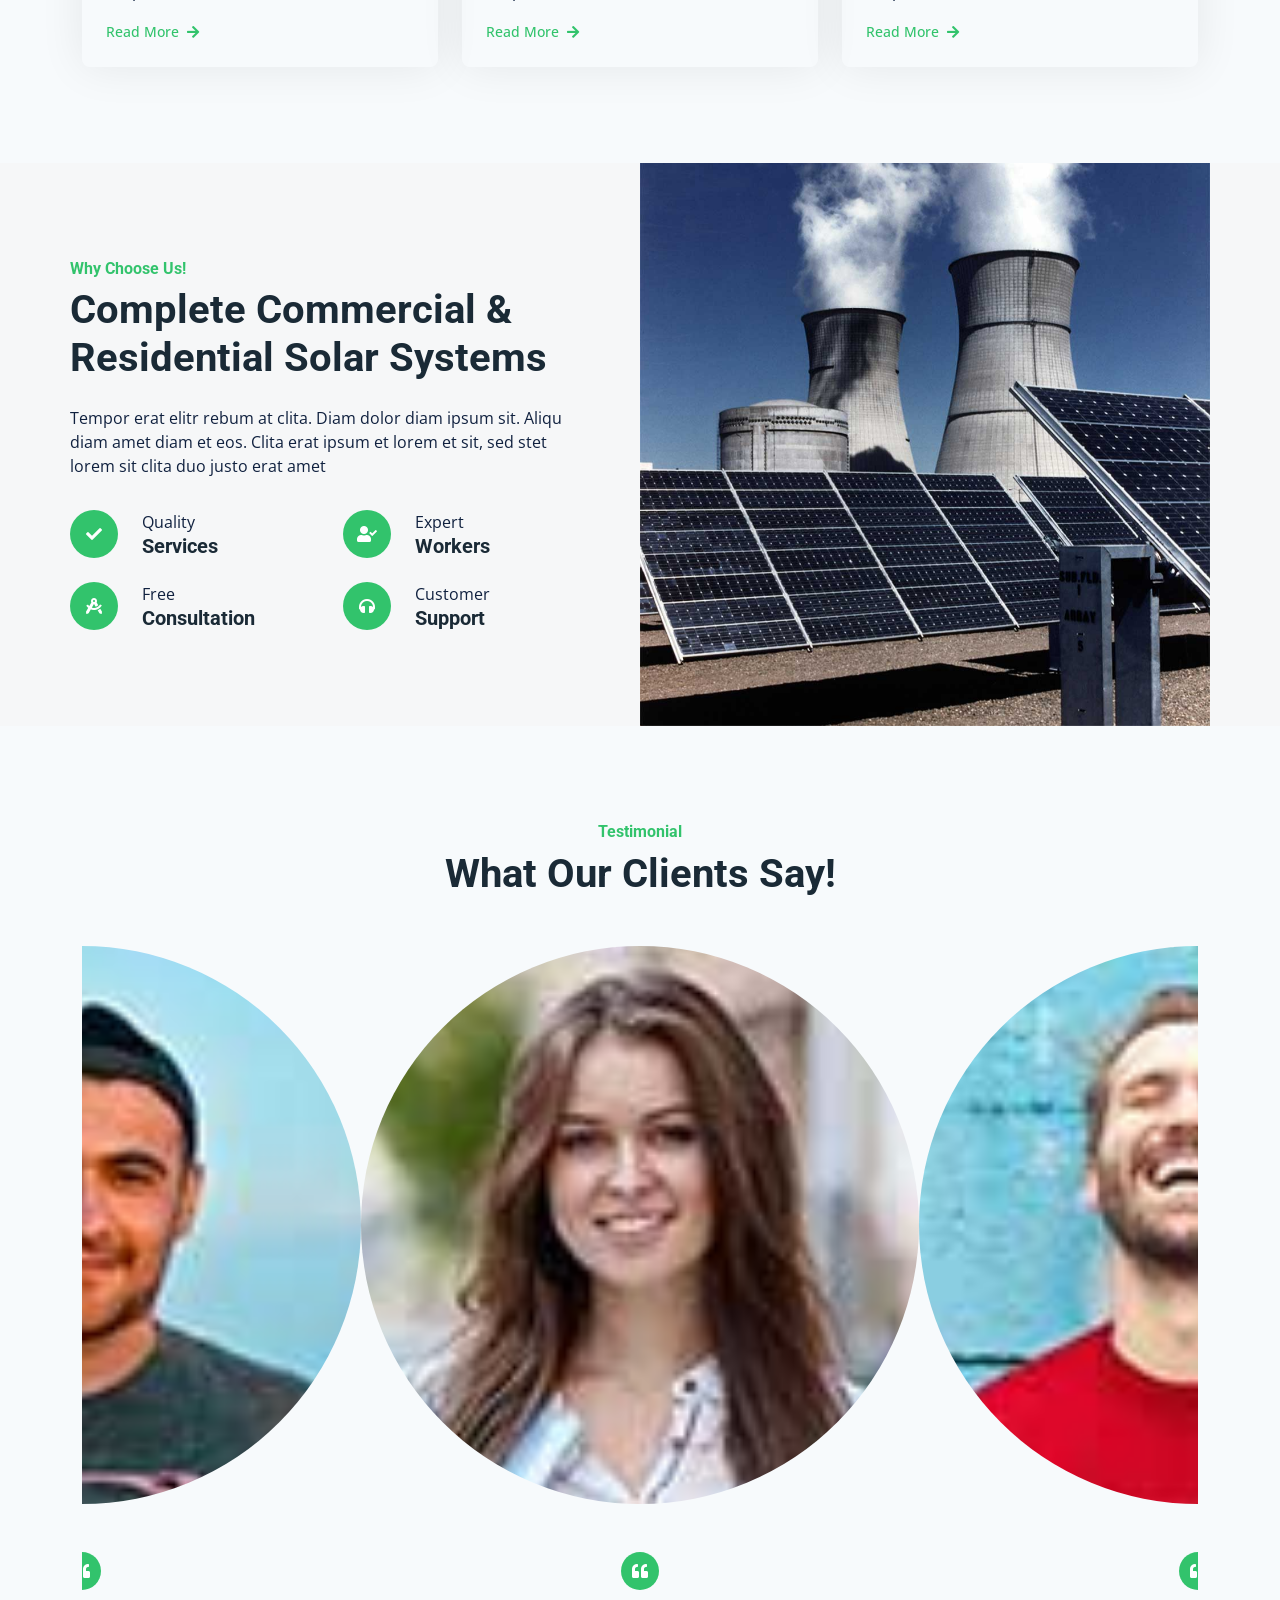
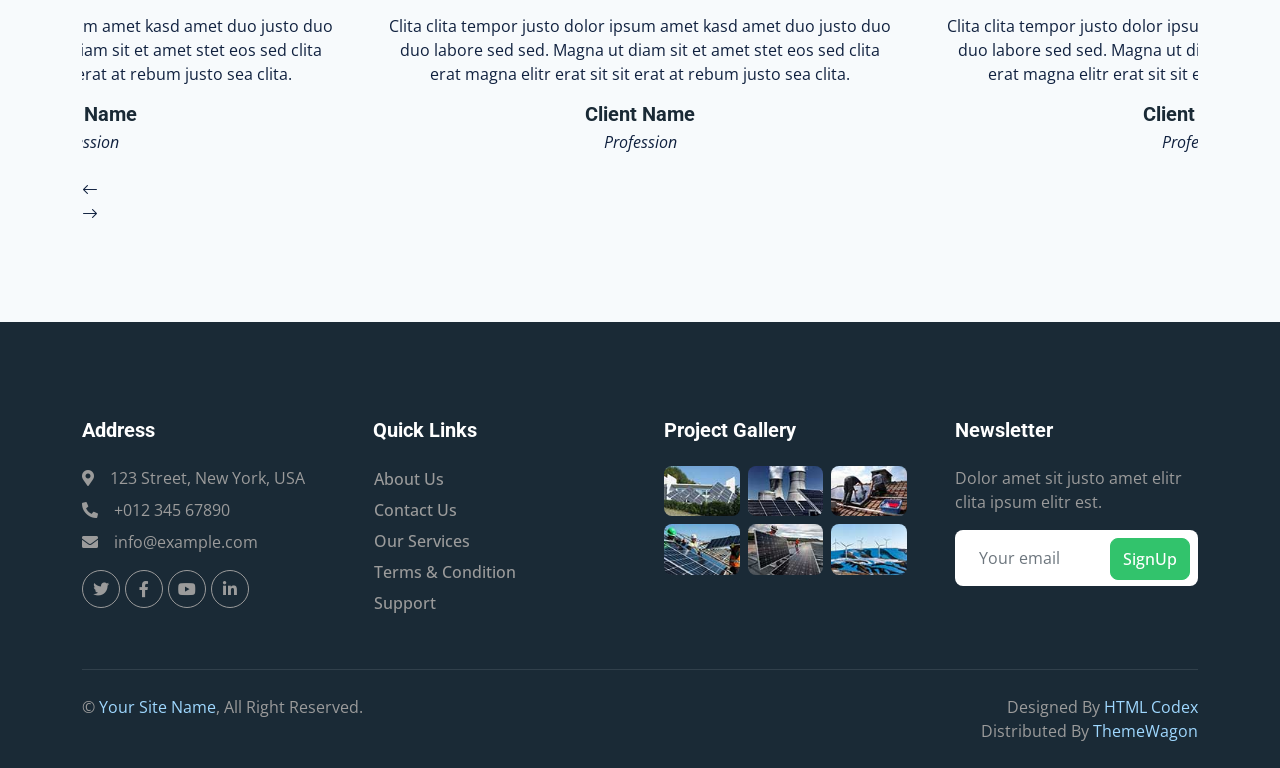
<file: service.html>
<!DOCTYPE html>
<html lang="en">

<head>
    <meta charset="utf-8">
    <title>Solartec - Renewable Energy Website Template</title>
    <meta content="width=device-width, initial-scale=1.0" name="viewport">
    <meta content="" name="keywords">
    <meta content="" name="description">

    <!-- Favicon -->
    <link href="img/favicon.ico" rel="icon">

    <!-- Google Web Fonts -->
    <link rel="preconnect" href="https://fonts.googleapis.com">
    <link rel="preconnect" href="https://fonts.gstatic.com" crossorigin>
    <link href="https://fonts.googleapis.com/css2?family=Open+Sans:wght@400;500&family=Roboto:wght@500;700;900&display=swap" rel="stylesheet"> 

    <!-- Icon Font Stylesheet -->
    <link href="https://cdnjs.cloudflare.com/ajax/libs/font-awesome/5.10.0/css/all.min.css" rel="stylesheet">
    <link href="https://cdn.jsdelivr.net/npm/bootstrap-icons@1.4.1/font/bootstrap-icons.css" rel="stylesheet">

    <!-- Libraries Stylesheet -->
    <link href="lib/animate/animate.min.css" rel="stylesheet">
    <link href="lib/owlcarousel/assets/owl.carousel.min.css" rel="stylesheet">
    <link href="lib/lightbox/css/lightbox.min.css" rel="stylesheet">

    <!-- Customized Bootstrap Stylesheet -->
    <link href="css/bootstrap.min.css" rel="stylesheet">

    <!-- Template Stylesheet -->
    <link href="css/style.css" rel="stylesheet">
</head>

<body>
    <!-- Spinner Start -->
    <div id="spinner" class="show bg-white position-fixed translate-middle w-100 vh-100 top-50 start-50 d-flex align-items-center justify-content-center">
        <div class="spinner-border text-primary" style="width: 3rem; height: 3rem;" role="status">
            <span class="sr-only">Loading...</span>
        </div>
    </div>
    <!-- Spinner End -->


    <!-- Topbar Start -->
    <div class="container-fluid bg-dark p-0">
        <div class="row gx-0 d-none d-lg-flex">
            <div class="col-lg-7 px-5 text-start">
                <div class="h-100 d-inline-flex align-items-center me-4">
                    <small class="fa fa-map-marker-alt text-primary me-2"></small>
                    <small>123 Street, New York, USA</small>
                </div>
                <div class="h-100 d-inline-flex align-items-center">
                    <small class="far fa-clock text-primary me-2"></small>
                    <small>Mon - Fri : 09.00 AM - 09.00 PM</small>
                </div>
            </div>
            <div class="col-lg-5 px-5 text-end">
                <div class="h-100 d-inline-flex align-items-center me-4">
                    <small class="fa fa-phone-alt text-primary me-2"></small>
                    <small>+012 345 6789</small>
                </div>
                <div class="h-100 d-inline-flex align-items-center mx-n2">
                    <a class="btn btn-square btn-link rounded-0 border-0 border-end border-secondary" href=""><i class="fab fa-facebook-f"></i></a>
                    <a class="btn btn-square btn-link rounded-0 border-0 border-end border-secondary" href=""><i class="fab fa-twitter"></i></a>
                    <a class="btn btn-square btn-link rounded-0 border-0 border-end border-secondary" href=""><i class="fab fa-linkedin-in"></i></a>
                    <a class="btn btn-square btn-link rounded-0" href=""><i class="fab fa-instagram"></i></a>
                </div>
            </div>
        </div>
    </div>
    <!-- Topbar End -->


    <!-- Navbar Start -->
    <nav class="navbar navbar-expand-lg bg-white navbar-light sticky-top p-0">
        <a href="index.html" class="navbar-brand d-flex align-items-center border-end px-4 px-lg-5">
            <h2 class="m-0 text-primary">Solartec</h2>
        </a>
        <button type="button" class="navbar-toggler me-4" data-bs-toggle="collapse" data-bs-target="#navbarCollapse">
            <span class="navbar-toggler-icon"></span>
        </button>
        <div class="collapse navbar-collapse" id="navbarCollapse">
            <div class="navbar-nav ms-auto p-4 p-lg-0">
                <a href="index.html" class="nav-item nav-link">Home</a>
                <a href="about.html" class="nav-item nav-link">About</a>
                <a href="service.html" class="nav-item nav-link active">Service</a>
                <a href="project.html" class="nav-item nav-link">Project</a>
                <div class="nav-item dropdown">
                    <a href="#" class="nav-link dropdown-toggle" data-bs-toggle="dropdown">Pages</a>
                    <div class="dropdown-menu bg-light m-0">
                        <a href="feature.html" class="dropdown-item">Feature</a>
                        <a href="quote.html" class="dropdown-item">Free Quote</a>
                        <a href="team.html" class="dropdown-item">Our Team</a>
                        <a href="testimonial.html" class="dropdown-item">Testimonial</a>
                        <a href="404.html" class="dropdown-item">404 Page</a>
                    </div>
                </div>
                <a href="contact.html" class="nav-item nav-link">Contact</a>
            </div>
            <a href="" class="btn btn-primary rounded-0 py-4 px-lg-5 d-none d-lg-block">Get A Quote<i class="fa fa-arrow-right ms-3"></i></a>
        </div>
    </nav>
    <!-- Navbar End -->


    <!-- Page Header Start -->
    <div class="container-fluid page-header py-5 mb-5">
        <div class="container py-5">
            <h1 class="display-3 text-white mb-3 animated slideInDown">Services</h1>
            <nav aria-label="breadcrumb animated slideInDown">
                <ol class="breadcrumb">
                    <li class="breadcrumb-item"><a class="text-white" href="#">Home</a></li>
                    <li class="breadcrumb-item"><a class="text-white" href="#">Pages</a></li>
                    <li class="breadcrumb-item text-white active" aria-current="page">Services</li>
                </ol>
            </nav>
        </div>
    </div>
    <!-- Page Header End -->


    <!-- Service Start -->
    <div class="container-xxl py-5">
        <div class="container">
            <div class="text-center mx-auto mb-5 wow fadeInUp" data-wow-delay="0.1s" style="max-width: 600px;">
                <h6 class="text-primary">Our Services</h6>
                <h1 class="mb-4">We Are Pioneers In The World Of Renewable Energy</h1>
            </div>
            <div class="row g-4">
                <div class="col-md-6 col-lg-4 wow fadeInUp" data-wow-delay="0.1s">
                    <div class="service-item rounded overflow-hidden">
                        <img class="img-fluid" src="img/img-600x400-1.jpg" alt="">
                        <div class="position-relative p-4 pt-0">
                            <div class="service-icon">
                                <i class="fa fa-solar-panel fa-3x"></i>
                            </div>
                            <h4 class="mb-3">Solar Panels</h4>
                            <p>Stet stet justo dolor sed duo. Ut clita sea sit ipsum diam lorem diam.</p>
                            <a class="small fw-medium" href="">Read More<i class="fa fa-arrow-right ms-2"></i></a>
                        </div>
                    </div>
                </div>
                <div class="col-md-6 col-lg-4 wow fadeInUp" data-wow-delay="0.3s">
                    <div class="service-item rounded overflow-hidden">
                        <img class="img-fluid" src="img/img-600x400-2.jpg" alt="">
                        <div class="position-relative p-4 pt-0">
                            <div class="service-icon">
                                <i class="fa fa-wind fa-3x"></i>
                            </div>
                            <h4 class="mb-3">Wind Turbines</h4>
                            <p>Stet stet justo dolor sed duo. Ut clita sea sit ipsum diam lorem diam.</p>
                            <a class="small fw-medium" href="">Read More<i class="fa fa-arrow-right ms-2"></i></a>
                        </div>
                    </div>
                </div>
                <div class="col-md-6 col-lg-4 wow fadeInUp" data-wow-delay="0.5s">
                    <div class="service-item rounded overflow-hidden">
                        <img class="img-fluid" src="img/img-600x400-3.jpg" alt="">
                        <div class="position-relative p-4 pt-0">
                            <div class="service-icon">
                                <i class="fa fa-lightbulb fa-3x"></i>
                            </div>
                            <h4 class="mb-3">Hydropower Plants</h4>
                            <p>Stet stet justo dolor sed duo. Ut clita sea sit ipsum diam lorem diam.</p>
                            <a class="small fw-medium" href="">Read More<i class="fa fa-arrow-right ms-2"></i></a>
                        </div>
                    </div>
                </div>
                <div class="col-md-6 col-lg-4 wow fadeInUp" data-wow-delay="0.1s">
                    <div class="service-item rounded overflow-hidden">
                        <img class="img-fluid" src="img/img-600x400-4.jpg" alt="">
                        <div class="position-relative p-4 pt-0">
                            <div class="service-icon">
                                <i class="fa fa-solar-panel fa-3x"></i>
                            </div>
                            <h4 class="mb-3">Solar Panels</h4>
                            <p>Stet stet justo dolor sed duo. Ut clita sea sit ipsum diam lorem diam.</p>
                            <a class="small fw-medium" href="">Read More<i class="fa fa-arrow-right ms-2"></i></a>
                        </div>
                    </div>
                </div>
                <div class="col-md-6 col-lg-4 wow fadeInUp" data-wow-delay="0.3s">
                    <div class="service-item rounded overflow-hidden">
                        <img class="img-fluid" src="img/img-600x400-5.jpg" alt="">
                        <div class="position-relative p-4 pt-0">
                            <div class="service-icon">
                                <i class="fa fa-wind fa-3x"></i>
                            </div>
                            <h4 class="mb-3">Wind Turbines</h4>
                            <p>Stet stet justo dolor sed duo. Ut clita sea sit ipsum diam lorem diam.</p>
                            <a class="small fw-medium" href="">Read More<i class="fa fa-arrow-right ms-2"></i></a>
                        </div>
                    </div>
                </div>
                <div class="col-md-6 col-lg-4 wow fadeInUp" data-wow-delay="0.5s">
                    <div class="service-item rounded overflow-hidden">
                        <img class="img-fluid" src="img/img-600x400-6.jpg" alt="">
                        <div class="position-relative p-4 pt-0">
                            <div class="service-icon">
                                <i class="fa fa-lightbulb fa-3x"></i>
                            </div>
                            <h4 class="mb-3">Hydropower Plants</h4>
                            <p>Stet stet justo dolor sed duo. Ut clita sea sit ipsum diam lorem diam.</p>
                            <a class="small fw-medium" href="">Read More<i class="fa fa-arrow-right ms-2"></i></a>
                        </div>
                    </div>
                </div>
            </div>
        </div>
    </div>
    <!-- Service End -->


    <!-- Feature Start -->
    <div class="container-fluid bg-light overflow-hidden my-5 px-lg-0">
        <div class="container feature px-lg-0">
            <div class="row g-0 mx-lg-0">
                <div class="col-lg-6 feature-text py-5 wow fadeIn" data-wow-delay="0.1s">
                    <div class="p-lg-5 ps-lg-0">
                        <h6 class="text-primary">Why Choose Us!</h6>
                        <h1 class="mb-4">Complete Commercial & Residential Solar Systems</h1>
                        <p class="mb-4 pb-2">Tempor erat elitr rebum at clita. Diam dolor diam ipsum sit. Aliqu diam amet diam et eos. Clita erat ipsum et lorem et sit, sed stet lorem sit clita duo justo erat amet</p>
                        <div class="row g-4">
                            <div class="col-6">
                                <div class="d-flex align-items-center">
                                    <div class="btn-lg-square bg-primary rounded-circle">
                                        <i class="fa fa-check text-white"></i>
                                    </div>
                                    <div class="ms-4">
                                        <p class="mb-0">Quality</p>
                                        <h5 class="mb-0">Services</h5>
                                    </div>
                                </div>
                            </div>
                            <div class="col-6">
                                <div class="d-flex align-items-center">
                                    <div class="btn-lg-square bg-primary rounded-circle">
                                        <i class="fa fa-user-check text-white"></i>
                                    </div>
                                    <div class="ms-4">
                                        <p class="mb-0">Expert</p>
                                        <h5 class="mb-0">Workers</h5>
                                    </div>
                                </div>
                            </div>
                            <div class="col-6">
                                <div class="d-flex align-items-center">
                                    <div class="btn-lg-square bg-primary rounded-circle">
                                        <i class="fa fa-drafting-compass text-white"></i>
                                    </div>
                                    <div class="ms-4">
                                        <p class="mb-0">Free</p>
                                        <h5 class="mb-0">Consultation</h5>
                                    </div>
                                </div>
                            </div>
                            <div class="col-6">
                                <div class="d-flex align-items-center">
                                    <div class="btn-lg-square bg-primary rounded-circle">
                                        <i class="fa fa-headphones text-white"></i>
                                    </div>
                                    <div class="ms-4">
                                        <p class="mb-0">Customer</p>
                                        <h5 class="mb-0">Support</h5>
                                    </div>
                                </div>
                            </div>
                        </div>
                    </div>
                </div>
                <div class="col-lg-6 pe-lg-0 wow fadeIn" data-wow-delay="0.5s" style="min-height: 400px;">
                    <div class="position-relative h-100">
                        <img class="position-absolute img-fluid w-100 h-100" src="img/feature.jpg" style="object-fit: cover;" alt="">
                    </div>
                </div>
            </div>
        </div>
    </div>
    <!-- Feature End -->


    <!-- Testimonial Start -->
    <div class="container-xxl py-5">
        <div class="container">
            <div class="text-center mx-auto mb-5 wow fadeInUp" data-wow-delay="0.1s" style="max-width: 600px;">
                <h6 class="text-primary">Testimonial</h6>
                <h1 class="mb-4">What Our Clients Say!</h1>
            </div>
            <div class="owl-carousel testimonial-carousel wow fadeInUp" data-wow-delay="0.1s">
                <div class="testimonial-item text-center">
                    <div class="testimonial-img position-relative">
                        <img class="img-fluid rounded-circle mx-auto mb-5" src="img/testimonial-1.jpg">
                        <div class="btn-square bg-primary rounded-circle">
                            <i class="fa fa-quote-left text-white"></i>
                        </div>
                    </div>
                    <div class="testimonial-text text-center rounded p-4">
                        <p>Clita clita tempor justo dolor ipsum amet kasd amet duo justo duo duo labore sed sed. Magna ut diam sit et amet stet eos sed clita erat magna elitr erat sit sit erat at rebum justo sea clita.</p>
                        <h5 class="mb-1">Client Name</h5>
                        <span class="fst-italic">Profession</span>
                    </div>
                </div>
                <div class="testimonial-item text-center">
                    <div class="testimonial-img position-relative">
                        <img class="img-fluid rounded-circle mx-auto mb-5" src="img/testimonial-2.jpg">
                        <div class="btn-square bg-primary rounded-circle">
                            <i class="fa fa-quote-left text-white"></i>
                        </div>
                    </div>
                    <div class="testimonial-text text-center rounded p-4">
                        <p>Clita clita tempor justo dolor ipsum amet kasd amet duo justo duo duo labore sed sed. Magna ut diam sit et amet stet eos sed clita erat magna elitr erat sit sit erat at rebum justo sea clita.</p>
                        <h5 class="mb-1">Client Name</h5>
                        <span class="fst-italic">Profession</span>
                    </div>
                </div>
                <div class="testimonial-item text-center">
                    <div class="testimonial-img position-relative">
                        <img class="img-fluid rounded-circle mx-auto mb-5" src="img/testimonial-3.jpg">
                        <div class="btn-square bg-primary rounded-circle">
                            <i class="fa fa-quote-left text-white"></i>
                        </div>
                    </div>
                    <div class="testimonial-text text-center rounded p-4">
                        <p>Clita clita tempor justo dolor ipsum amet kasd amet duo justo duo duo labore sed sed. Magna ut diam sit et amet stet eos sed clita erat magna elitr erat sit sit erat at rebum justo sea clita.</p>
                        <h5 class="mb-1">Client Name</h5>
                        <span class="fst-italic">Profession</span>
                    </div>
                </div>
            </div>
        </div>
    </div>
    <!-- Testimonial End -->
        

    <!-- Footer Start -->
    <div class="container-fluid bg-dark text-body footer mt-5 pt-5 wow fadeIn" data-wow-delay="0.1s">
        <div class="container py-5">
            <div class="row g-5">
                <div class="col-lg-3 col-md-6">
                    <h5 class="text-white mb-4">Address</h5>
                    <p class="mb-2"><i class="fa fa-map-marker-alt me-3"></i>123 Street, New York, USA</p>
                    <p class="mb-2"><i class="fa fa-phone-alt me-3"></i>+012 345 67890</p>
                    <p class="mb-2"><i class="fa fa-envelope me-3"></i>info@example.com</p>
                    <div class="d-flex pt-2">
                        <a class="btn btn-square btn-outline-light btn-social" href=""><i class="fab fa-twitter"></i></a>
                        <a class="btn btn-square btn-outline-light btn-social" href=""><i class="fab fa-facebook-f"></i></a>
                        <a class="btn btn-square btn-outline-light btn-social" href=""><i class="fab fa-youtube"></i></a>
                        <a class="btn btn-square btn-outline-light btn-social" href=""><i class="fab fa-linkedin-in"></i></a>
                    </div>
                </div>
                <div class="col-lg-3 col-md-6">
                    <h5 class="text-white mb-4">Quick Links</h5>
                    <a class="btn btn-link" href="">About Us</a>
                    <a class="btn btn-link" href="">Contact Us</a>
                    <a class="btn btn-link" href="">Our Services</a>
                    <a class="btn btn-link" href="">Terms & Condition</a>
                    <a class="btn btn-link" href="">Support</a>
                </div>
                <div class="col-lg-3 col-md-6">
                    <h5 class="text-white mb-4">Project Gallery</h5>
                    <div class="row g-2">
                        <div class="col-4">
                            <img class="img-fluid rounded" src="img/gallery-1.jpg" alt="">
                        </div>
                        <div class="col-4">
                            <img class="img-fluid rounded" src="img/gallery-2.jpg" alt="">
                        </div>
                        <div class="col-4">
                            <img class="img-fluid rounded" src="img/gallery-3.jpg" alt="">
                        </div>
                        <div class="col-4">
                            <img class="img-fluid rounded" src="img/gallery-4.jpg" alt="">
                        </div>
                        <div class="col-4">
                            <img class="img-fluid rounded" src="img/gallery-5.jpg" alt="">
                        </div>
                        <div class="col-4">
                            <img class="img-fluid rounded" src="img/gallery-6.jpg" alt="">
                        </div>
                    </div>
                </div>
                <div class="col-lg-3 col-md-6">
                    <h5 class="text-white mb-4">Newsletter</h5>
                    <p>Dolor amet sit justo amet elitr clita ipsum elitr est.</p>
                    <div class="position-relative mx-auto" style="max-width: 400px;">
                        <input class="form-control border-0 w-100 py-3 ps-4 pe-5" type="text" placeholder="Your email">
                        <button type="button" class="btn btn-primary py-2 position-absolute top-0 end-0 mt-2 me-2">SignUp</button>
                    </div>
                </div>
            </div>
        </div>
        <div class="container">
            <div class="copyright">
                <div class="row">
                    <div class="col-md-6 text-center text-md-start mb-3 mb-md-0">
                        &copy; <a href="#">Your Site Name</a>, All Right Reserved.
                    </div>
                    <div class="col-md-6 text-center text-md-end">
                        <!--/*** This template is free as long as you keep the footer author’s credit link/attribution link/backlink. If you'd like to use the template without the footer author’s credit link/attribution link/backlink, you can purchase the Credit Removal License from "https://htmlcodex.com/credit-removal". Thank you for your support. ***/-->
                        Designed By <a href="https://htmlcodex.com">HTML Codex</a>
                        <br>Distributed By <a href="https://themewagon.com" target="_blank">ThemeWagon</a>
                    </div>
                </div>
            </div>
        </div>
    </div>
    <!-- Footer End -->


    <!-- Back to Top -->
    <a href="#" class="btn btn-lg btn-primary btn-lg-square rounded-circle back-to-top"><i class="bi bi-arrow-up"></i></a>


    <!-- JavaScript Libraries -->
    <script src="https://code.jquery.com/jquery-3.4.1.min.js"></script>
    <script src="https://cdn.jsdelivr.net/npm/bootstrap@5.0.0/dist/js/bootstrap.bundle.min.js"></script>
    <script src="lib/wow/wow.min.js"></script>
    <script src="lib/easing/easing.min.js"></script>
    <script src="lib/waypoints/waypoints.min.js"></script>
    <script src="lib/counterup/counterup.min.js"></script>
    <script src="lib/owlcarousel/owl.carousel.min.js"></script>
    <script src="lib/isotope/isotope.pkgd.min.js"></script>
    <script src="lib/lightbox/js/lightbox.min.js"></script>

    <!-- Template Javascript -->
    <script src="js/main.js"></script>
</body>

</html>
</file>
<file: css/style.css>
/********** Unified & Optimized Brand Stylesheet **********/

/* 1. Global CSS Variables */
:root {
    /* Brand Palette */
    --brand-green: #2ecc71;
    --brand-blue: #0a2540;
    --brand-light: #f7fafc;
    --brand-gray: #f4f6f9;

    /* Solartec Theme Palette */
    --primary: #32C36C;
    --light: #F6F7F8;
    --dark: #1A2A36;
    --muted: #9B9B9B;

    /* Transitions */
    --transition-fast: 0.3s ease;
    --transition-base: 0.5s ease;
}

/* 2. Base & Typography */
html {
    scroll-behavior: smooth;
}

body {
    font-family: 'Open Sans', sans-serif;
    color: #10213f;
    background: var(--brand-light);
}

/* Utilities */
.fw-medium {
    font-weight: 500 !important;
}

.fw-bold {
    font-weight: 700 !important;
}

.fw-black {
    font-weight: 900 !important;
}

/* 3. Global Components (Buttons, Spinner, Back to Top) */
.btn {
    font-weight: 500;
    transition: var(--transition-base);
}

.btn.btn-primary,
.btn.btn-outline-primary:hover {
    color: #FFFFFF;
}

.btn-square {
    width: 38px;
    height: 38px;
    padding: 0;
    display: inline-flex;
    align-items: center;
    justify-content: center;
}

.btn-sm-square {
    width: 32px;
    height: 32px;
    padding: 0;
    display: inline-flex;
    align-items: center;
    justify-content: center;
}

.btn-lg-square {
    width: 48px;
    height: 48px;
    padding: 0;
    display: inline-flex;
    align-items: center;
    justify-content: center;
}

.back-to-top {
    position: fixed;
    display: none;
    right: 30px;
    bottom: 30px;
    z-index: 99;
    transition: var(--transition-fast);
}

#spinner {
    opacity: 0;
    visibility: hidden;
    transition: opacity .5s ease-out, visibility 0s linear .5s;
    z-index: 99999;
}

#spinner.show {
    transition: opacity .5s ease-out, visibility 0s linear 0s;
    visibility: visible;
    opacity: 1;
}

/* 4. Topbar & Header Navigation */
.topbar {
    background: var(--brand-blue);
    color: #fff;
    font-size: 0.9rem;
}

.topbar a {
    color: #d1e7ff;
}

.navbar {
    background: #ffffff;
    box-shadow: 0 10px 30px rgba(10, 37, 64, 0.07);
}

.navbar.sticky-top {
    top: -100px;
    transition: var(--transition-base);
}

.navbar .container {
    display: flex;
    align-items: center;
    justify-content: space-between;
}

.navbar .navbar-collapse {
    align-items: center !important;
}

.navbar .navbar-nav {
    display: flex;
    align-items: center;
}

.navbar .navbar-nav .nav-link {
    margin-right: 30px;
    padding: 25px 0;
    color: var(--dark);
    font-size: 15px;
    font-weight: 500;
    text-transform: uppercase;
}

.navbar .navbar-nav .nav-link:hover,
.navbar .navbar-nav .nav-link.active {
    color: var(--primary);
}

.navbar .navbar-brand,
.navbar a.btn {
    height: 75px;
    display: inline-flex;
    align-items: center;
}

.navbar .btn {
    margin-top: 0 !important;
}

.navbar-brand img {
    height: 50px;
    width: auto;
}

/* 5. Hero Section */
.hero {
    position: relative;
    /* Move gradient to background-color fallback */
    background-color: #0a2540;
    color: #fff;
    min-height: calc(100vh - 120px);
    display: flex;
    align-items: center;
    padding: 4rem 0;
    overflow: hidden;
    /* Fixes overflow issues from filter: blur() */
}

.hero::before {
    content: '';
    position: absolute;
    inset: 0;
    background-image: url('../img/hero-bg.jpg');
    /* Download image locally (replaces Unsplash URL) */
    background-size: cover;
    background-position: center;
    opacity: 0.32;
    filter: blur(1px);
    z-index: 1;
    /* Set to 1 */
}

/* Gradient Overlay sitting above the image */
.hero::after {
    content: '';
    position: absolute;
    inset: 0;
    background: linear-gradient(160deg, rgba(46, 204, 113, 0.90), rgba(10, 37, 64, 0.95));
    z-index: 2;
    /* Set to 2 to sit over the background image */
}

/* Ensure content stays on top of both layers */
.hero .content,
.hero .illustration,
.hero .container {
    position: relative;
    z-index: 3;
    /* Elevated above pseudo-elements */
}

.hero .btn-primary,
.hero .btn-outline-light {
    min-width: 170px;
    border-radius: 40px;
    font-weight: 600;
}

/* 6. Section Titles, Cards & Content Modules */
.section-title h6 {
    color: var(--brand-green);
    text-transform: uppercase;
    letter-spacing: 1px;
    margin-bottom: 0.6rem;
}

.card-modern {
    border: 1px solid rgba(15, 35, 64, 0.12);
    border-radius: 18px;
    background: #fff;
    box-shadow: 0 12px 28px rgba(10, 37, 64, 0.08);
    transition: transform 0.3s ease, box-shadow 0.3s ease;
}

.card-modern:hover {
    transform: translateY(-6px);
    box-shadow: 0 16px 32px rgba(10, 37, 64, 0.16);
}

.card-modern .icon {
    width: 60px;
    height: 60px;
    display: inline-flex;
    align-items: center;
    justify-content: center;
    border-radius: 50%;
    background: linear-gradient(140deg, rgba(46, 204, 113, 0.2), rgba(10, 37, 64, 0.13));
    color: var(--brand-blue);
    font-size: 1.3rem;
}

.service-item,
.team-item {
    box-shadow: 0 0 45px rgba(0, 0, 0, .08);
}

.service-icon {
    margin: -50px 0 25px 0;
    width: 100px;
    height: 100px;
    display: flex;
    align-items: center;
    justify-content: center;
    color: var(--primary);
    background: #FFFFFF;
    border-radius: 50%;
    box-shadow: 0 0 45px rgba(0, 0, 0, .08);
    transition: var(--transition-base);
}

.service-item:hover .service-icon {
    color: #FFFFFF;
    background: var(--primary);
}

.benefit-item {
    border-radius: 18px;
    padding: 1.5rem;
    background: white;
    border: 1px solid rgba(10, 37, 64, 0.1);
    box-shadow: 0 8px 20px rgba(10, 37, 64, 0.06);
}

.project-card {
    border-radius: 18px;
    overflow: hidden;
    box-shadow: 0 10px 26px rgba(10, 37, 64, 0.1);
    transition: transform 0.25s ease;
    background-color: white;
}

.project-card:hover {
    transform: translateY(-4px);
}

.project-meta {
    font-size: 0.86rem;
    color: #56637a;
}

.testimonial-card {
    background: white;
    border-radius: 18px;
    box-shadow: 0 10px 28px rgba(10, 37, 64, 0.08);
    padding: 1.5rem;
    border: 1px solid rgba(15, 35, 64, 0.09);
}

.cta-banner {
    background: linear-gradient(135deg, #2ecc71 0%, #0a2540 100%);
    color: #fff;
    border-radius: 18px;
    box-shadow: 0 16px 26px rgba(10, 37, 64, 0.25);
}

/* Trusted Brands */
.technology-partners {
    background: #fff;
}

.partner-logo-grid {
    display: grid;
    grid-template-columns: repeat(4, minmax(0, 1fr));
    gap: 22px;
    align-items: stretch;
}

.partner-logo-card {
    min-width: 0;
    height: 130px;
    padding: 18px 24px;
    background: #fff;
    border: 1px solid #e9ecef;
    border-radius: 16px;
    display: flex;
    align-items: center;
    justify-content: center;
    overflow: hidden;
    transition: transform .2s ease, box-shadow .2s ease, border-color .2s ease;
}

.partner-logo-card:hover {
    transform: translateY(-3px);
    border-color: rgba(25, 135, 84, .25);
    box-shadow: 0 10px 28px rgba(0, 0, 0, .08);
}

.partner-logo-card img {
    display: block;
    width: auto;
    height: auto;
    max-width: 100%;
    max-height: 82px;
    object-fit: contain;
    object-position: center;
}

.partner-logo-card .logo-solarx {
    max-width: 190px;
}

.partner-logo-card .logo-victron {
    max-width: 230px;
}

.partner-logo-card .logo-longi {
    max-width: 220px;
}

@media (max-width:991.98px) {
    .partner-logo-grid {
        grid-template-columns: repeat(2, minmax(0, 1fr));
        gap: 18px;
    }

    .partner-logo-card {
        height: 120px;
        padding: 16px 20px;
    }
}

@media (max-width:575.98px) {
    .partner-logo-grid {
        grid-template-columns: repeat(2, minmax(0, 1fr));
        gap: 12px;
    }

    .partner-logo-card {
        height: 105px;
        padding: 12px 10px;
        border-radius: 12px;
    }

    .partner-logo-card img {
        max-height: 62px;
        max-width: 100%;
    }
}

/* Service modal */
.modal-content {
    overflow: hidden;
}

.modal-header {
    padding: 1.25rem 1.5rem;
    border-bottom: 1px solid #edf0f2;
}

.modal-body {
    line-height: 1.7;
}

.modal-body .lead {
    font-weight: 500;
    color: #212529;
}

.modal-body .bg-light {
    border: 1px solid #edf0f2;
}

.modal-footer {
    background: #ffffff;
}

/* Make close button highly visible */
.modal-header .btn-close {
    width: 42px;
    height: 42px;
    padding: 10px;
    border-radius: 50%;
    background-color: #f1f3f5;
    opacity: 1;
    flex-shrink: 0;
}

.modal-header .btn-close:hover {
    background-color: #e2e6ea;
}

/* Mobile */
@media (max-width: 575.98px) {

    .modal {
        padding-left: 8px;
        padding-right: 8px;
    }

    .modal-dialog {
        margin: 0.5rem auto;
        max-width: calc(100% - 16px);
    }

    .modal-content {
        border-radius: 18px !important;
    }

    .modal-header {
        padding: 1rem 1rem;
        align-items: flex-start;
    }

    .modal-header .btn-close {
        width: 38px;
        height: 38px;
        padding: 9px;
        margin-left: 10px;
    }

    .modal-body {
        padding: 1.25rem !important;
        font-size: 0.95rem;
    }

    .modal-body .lead {
        font-size: 1.05rem;
    }

    .modal-footer {
        padding: 1rem !important;
        display: flex;
        flex-direction: column;
        align-items: stretch;
        gap: 8px;
    }

    .modal-footer .btn {
        width: 100%;
        margin: 0 !important;
    }
}

/* Tablet */
@media (min-width: 576px) and (max-width: 991.98px) {
    .modal-dialog {
        max-width: 90%;
    }
}

/* Desktop */
@media (min-width: 992px) {
    .modal-dialog {
        max-width: 850px;
    }
}

```css
/* =========================================================
   GOOGLE REVIEWS SECTION
   ========================================================= */

.google-reviews-section {
    background: #ffffff;
}

.google-rating-summary {
    display: inline-flex;
    align-items: center;
    justify-content: center;
    gap: 10px;
    flex-wrap: wrap;
    margin-top: 8px;
}

.google-rating-stars {
    font-size: 1.25rem;
    letter-spacing: 2px;
    color: #fbbc04;
}

.google-rating-value {
    font-size: 1.1rem;
    font-weight: 700;
    color: #1f2937;
}

.google-rating-label {
    color: #64748b;
    font-size: 0.9rem;
}


/* Review Card */

.google-review-card {
    background: #ffffff;
    border: 1px solid #e5e7eb;
    border-radius: 18px;
    padding: 24px;
    box-shadow: 0 6px 20px rgba(15, 23, 42, 0.06);
    display: flex;
    flex-direction: column;
    transition: all 0.25s ease;
}

.google-review-card:hover {
    transform: translateY(-5px);
    box-shadow: 0 12px 30px rgba(15, 23, 42, 0.10);
}


/* Reviewer Header */

.review-card-header {
    display: flex;
    align-items: center;
    justify-content: space-between;
    gap: 15px;
    margin-bottom: 18px;
}

.reviewer-info {
    display: flex;
    align-items: center;
    gap: 12px;
    min-width: 0;
}

.reviewer-avatar {
    width: 46px;
    height: 46px;
    min-width: 46px;
    border-radius: 50%;
    background: #f1f5f9;
    display: flex;
    align-items: center;
    justify-content: center;
    font-weight: 700;
    font-size: 1rem;
    color: #334155;
}

.reviewer-name {
    display: block;
    color: #1e293b;
    font-size: 0.95rem;
    margin-bottom: 2px;
}

.review-source {
    color: #94a3b8;
    font-size: 0.75rem;
}

.review-rating {
    color: #fbbc04;
    font-size: 0.95rem;
    letter-spacing: 1px;
    white-space: nowrap;
}


/* Review Content */

.review-text-wrapper {
    flex-grow: 1;
}

.review-text {
    color: #475569;
    font-size: 0.95rem;
    line-height: 1.7;
    margin-bottom: 10px;
    white-space: pre-line;
}

.review-truncated {
    display: -webkit-box;
    -webkit-line-clamp: 7;
    -webkit-box-orient: vertical;
    overflow: hidden;
}

.review-expanded {
    display: block;
    -webkit-line-clamp: unset;
}

.review-read-more {
    background: none;
    border: none;
    padding: 0;
    color: #198754;
    font-weight: 600;
    font-size: 0.85rem;
    cursor: pointer;
}

.review-read-more:hover {
    text-decoration: underline;
}


/* Footer */

.review-card-footer {
    border-top: 1px solid #f1f5f9;
    padding-top: 14px;
    margin-top: 15px;
}

.review-card-footer small {
    color: #94a3b8;
}


/* Loading */

.reviews-loading {
    color: #64748b;
    padding: 30px;
}


/* Mobile */

@media (max-width: 767px) {

    .google-review-card {
        padding: 20px;
    }

    .google-rating-summary {
        flex-direction: column;
        gap: 3px;
    }

    .review-card-header {
        align-items: flex-start;
    }

}
```


/* 7. Footer */
.footer {
    background: #0a2540;
    color: #d1e7ff;
}

.footer a {
    color: #9fd8ff;
}

.footer .btn.btn-social {
    margin-right: 5px;
    color: var(--muted);
    border: 1px solid var(--muted);
    border-radius: 50%;
    transition: var(--transition-fast);
}

.footer .btn.btn-social:hover {
    color: var(--primary);
    border-color: var(--light);
}

.footer .btn.btn-link {
    display: block;
    margin-bottom: 5px;
    padding: 0;
    text-align: left;
    color: var(--muted);
    transition: var(--transition-fast);
}

.footer .btn.btn-link:hover {
    color: #FFFFFF;
    padding-left: 5px;
}

.footer .copyright {
    padding: 25px 0;
    border-top: 1px solid rgba(255, 255, 255, .1);
}

/* 8. Responsive & Media Queries */

/* Mobile Breakpoint */
@media (max-width: 768px) {
    .hero {
        min-height: auto;
        padding: 4rem 0 2.5rem;
    }

    .hero h1 {
        font-size: 1.85rem;
    }

    .hero p {
        font-size: 1rem;
    }
}

/* Tablet & Mobile Navigation Collapse */
@media (max-width: 991.98px) {
    .navbar .navbar-nav .nav-link {
        margin-right: 0;
        padding: 10px 0;
    }

    .navbar .navbar-nav {
        border-top: 1px solid #EEEEEE;
    }
}

/* Desktop Navigation Hover Features */
@media (min-width: 992px) {
    .navbar .nav-item .dropdown-menu {
        display: block;
        border: none;
        top: 150%;
        opacity: 0;
        visibility: hidden;
        transition: var(--transition-base);
    }

    .navbar .nav-item:hover .dropdown-menu {
        top: 100%;
        visibility: visible;
        opacity: 1;
    }
}

/* Split-Layout Section Padding Utilities */
@media (min-width: 992px) {
    .container.split-section {
        max-width: 100% !important;
    }

    .split-text-right {
        padding-right: calc(((100% - 960px) / 2) + .75rem);
    }

    .split-text-left {
        padding-left: calc(((100% - 960px) / 2) + .75rem);
    }
}

@media (min-width: 1200px) {
    .split-text-right {
        padding-right: calc(((100% - 1140px) / 2) + .75rem);
    }

    .split-text-left {
        padding-left: calc(((100% - 1140px) / 2) + .75rem);
    }
}

@media (min-width: 1400px) {
    .split-text-right {
        padding-right: calc(((100% - 1320px) / 2) + .75rem);
    }

    .split-text-left {
        padding-left: calc(((100% - 1320px) / 2) + .75rem);
    }
}
</file>
